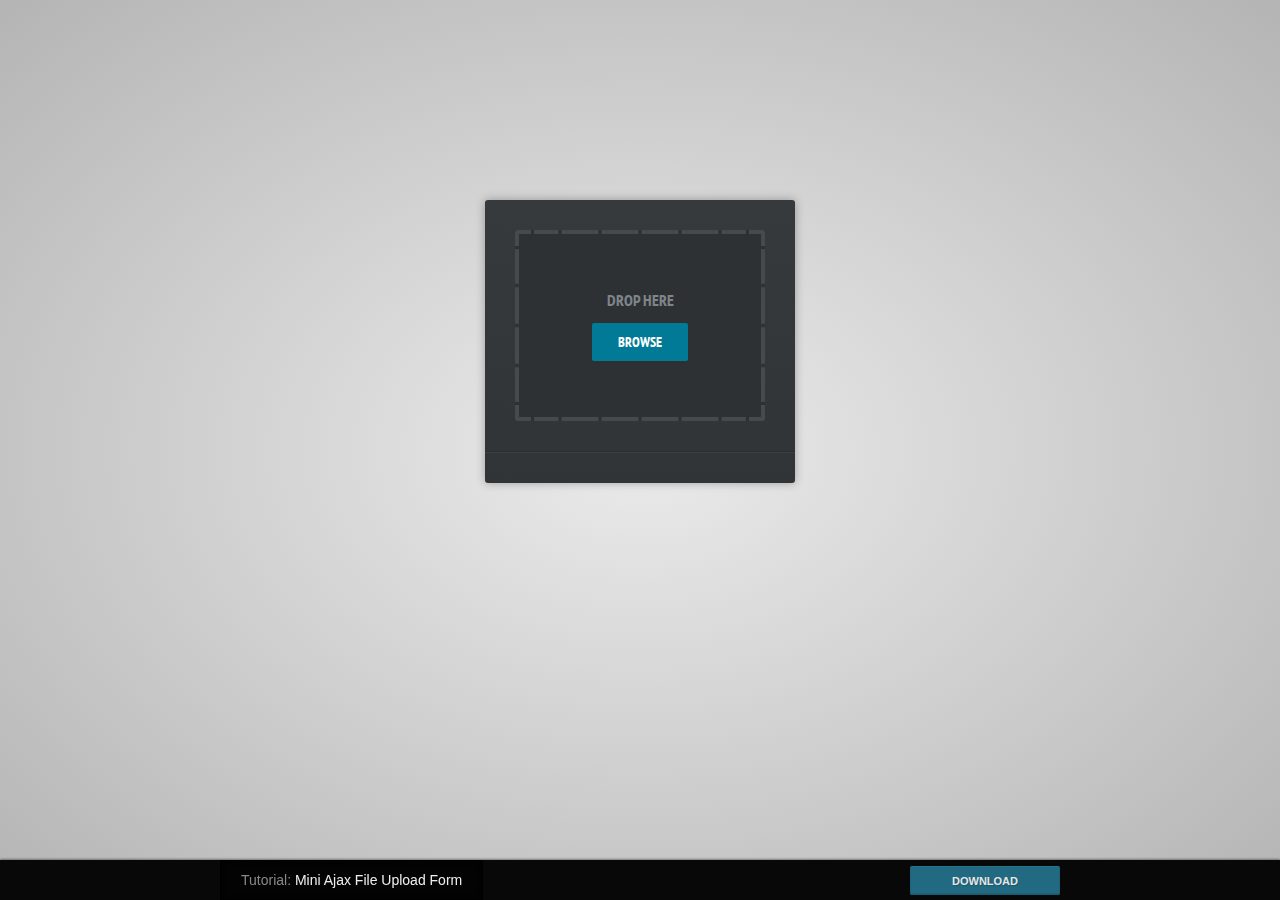
<file: js/mini-upload-form/index.html>
<!DOCTYPE html>
<html>

	<head>
		<meta charset="utf-8"/>
		<title>Mini Ajax File Upload Form</title>

		<!-- Google web fonts -->
		<link href="http://fonts.googleapis.com/css?family=PT+Sans+Narrow:400,700" rel='stylesheet' />

		<!-- The main CSS file -->
		<link href="assets/css/style.css" rel="stylesheet" />
	</head>

	<body>

		<form id="upload" method="post" action="upload.php" enctype="multipart/form-data">
			<div id="drop">
				Drop Here

				<a>Browse</a>
				<input type="file" name="upl" multiple />
			</div>

			<ul>
				<!-- The file uploads will be shown here -->
			</ul>

		</form>

		<footer>
            <h2><a href="http://tutorialzine.com/2013/05/mini-ajax-file-upload-form/"><i>Tutorial:</i> Mini Ajax File Upload Form</a></h2>
            <div id="tzine-actions">
            	
	            <a id="tzine-download" href="http://tutorialzine.com/2013/05/mini-ajax-file-upload-form/" title="Download This Example!">Download</a>
            </div>
        </footer>
        
		<!-- JavaScript Includes -->
		<script src="https://ajax.googleapis.com/ajax/libs/jquery/1.9.1/jquery.min.js"></script>
		<script src="assets/js/jquery.knob.js"></script>

		<!-- jQuery File Upload Dependencies -->
		<script src="assets/js/jquery.ui.widget.js"></script>
		<script src="assets/js/jquery.iframe-transport.js"></script>
		<script src="assets/js/jquery.fileupload.js"></script>
		
		<!-- Our main JS file -->
		<script src="assets/js/script.js"></script>


		<!-- Only used for the demos. Please ignore and remove. --> 
        <script src="http://cdn.tutorialzine.com/misc/enhance/v1.js" async></script>

	</body>
</html>
</file>
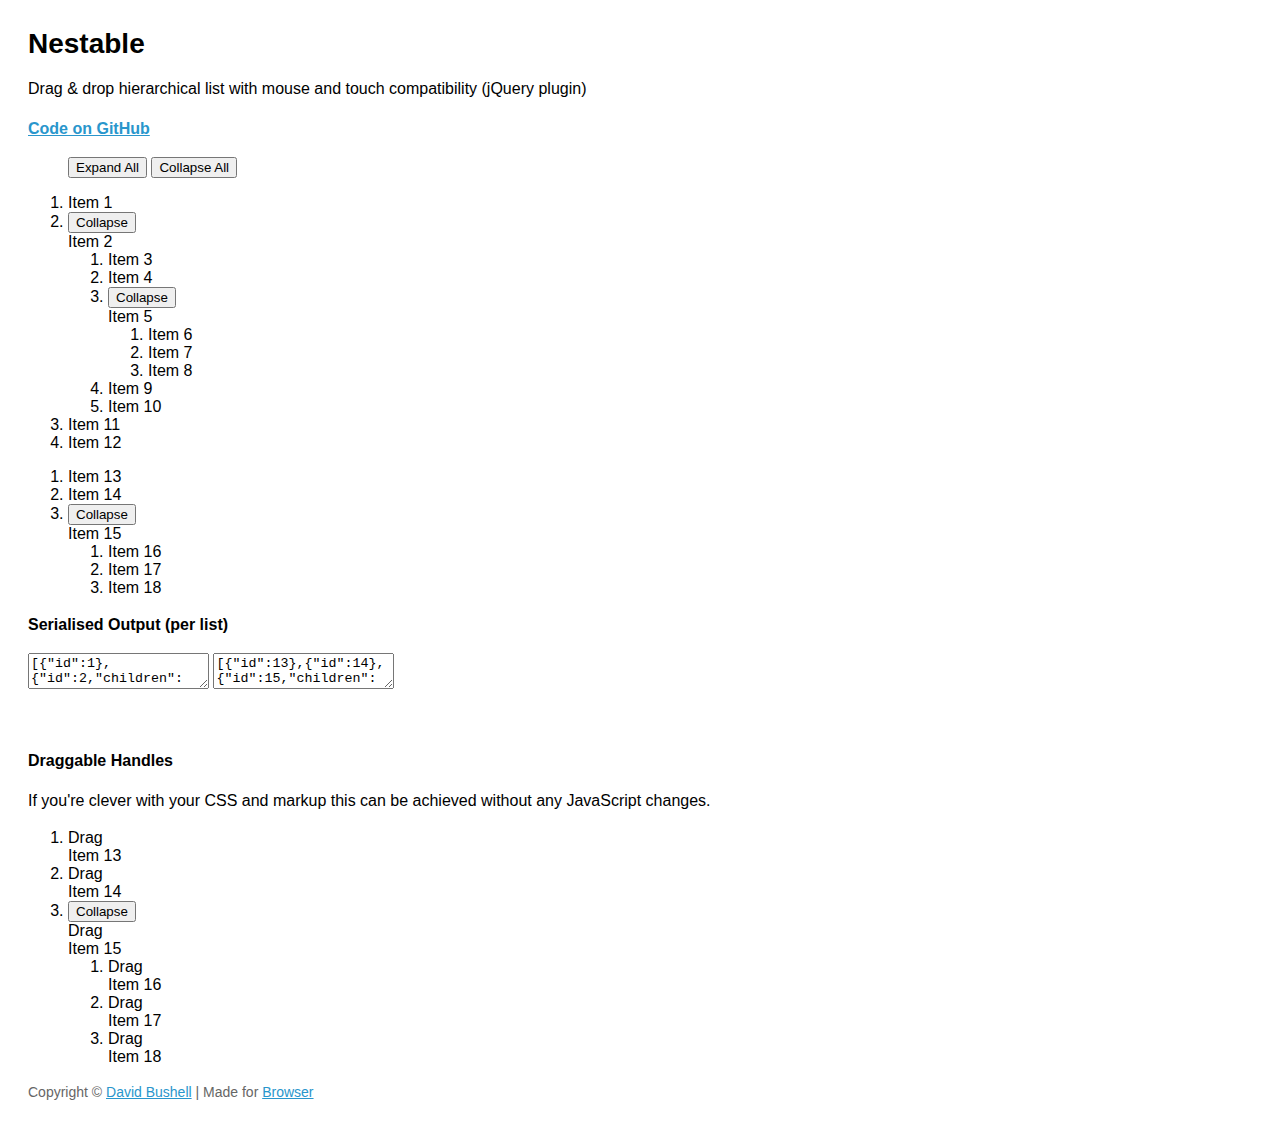
<file: js/nestable/index.html>
<!DOCTYPE html>
<!--[if lt IE 7]> <html lang="en" class="lt-ie9 lt-ie8 lt-ie7"> <![endif]-->
<!--[if IE 7]>    <html lang="en" class="lt-ie9 lt-ie8"> <![endif]-->
<!--[if IE 8]>    <html lang="en" class="lt-ie9"> <![endif]-->
<!--[if IE 9]>    <html lang="en" class="ie9"> <![endif]-->
<!--[if gt IE 9]><!--> <html lang="en"> <!--<![endif]-->
<head>
    <meta charset="utf-8">
    <meta name="viewport" content="width=device-width, initial-scale=1, minimum-scale=1">
    <title>Nestable</title>
    <style type="text/css">

.cf:after { visibility: hidden; display: block; font-size: 0; content: " "; clear: both; height: 0; }
* html .cf { zoom: 1; }
*:first-child+html .cf { zoom: 1; }

html { margin: 0; padding: 0; }
body { font-size: 100%; margin: 0; padding: 1.75em; font-family: 'Helvetica Neue', Arial, sans-serif; }

h1 { font-size: 1.75em; margin: 0 0 0.6em 0; }

a { color: #2996cc; }
a:hover { text-decoration: none; }

p { line-height: 1.5em; }
.small { color: #666; font-size: 0.875em; }
.large { font-size: 1.25em; }



    </style>
</head>
<body>

    <h1>Nestable</h1>

    <p>Drag &amp; drop hierarchical list with mouse and touch compatibility (jQuery plugin)</p>

    <p><strong><a href="https://github.com/dbushell/Nestable">Code on GitHub</a></strong></p>

    <menu id="nestable-menu">
        <button type="button" data-action="expand-all">Expand All</button>
        <button type="button" data-action="collapse-all">Collapse All</button>
    </menu>

    <div class="cf nestable-lists">

        <div class="dd" id="nestable">
            <ol class="dd-list">
                <li class="dd-item" data-id="1">
                    <div class="dd-handle">Item 1</div>
                </li>
                <li class="dd-item" data-id="2">
                    <div class="dd-handle">Item 2</div>
                    <ol class="dd-list">
                        <li class="dd-item" data-id="3"><div class="dd-handle">Item 3</div></li>
                        <li class="dd-item" data-id="4"><div class="dd-handle">Item 4</div></li>
                        <li class="dd-item" data-id="5">
                            <div class="dd-handle">Item 5</div>
                            <ol class="dd-list">
                                <li class="dd-item" data-id="6"><div class="dd-handle">Item 6</div></li>
                                <li class="dd-item" data-id="7"><div class="dd-handle">Item 7</div></li>
                                <li class="dd-item" data-id="8"><div class="dd-handle">Item 8</div></li>
                            </ol>
                        </li>
                        <li class="dd-item" data-id="9"><div class="dd-handle">Item 9</div></li>
                        <li class="dd-item" data-id="10"><div class="dd-handle">Item 10</div></li>
                    </ol>
                </li>
                <li class="dd-item" data-id="11">
                    <div class="dd-handle">Item 11</div>
                </li>
                <li class="dd-item" data-id="12">
                    <div class="dd-handle">Item 12</div>
                </li>
            </ol>
        </div>

        <div class="dd" id="nestable2">
            <ol class="dd-list">
                <li class="dd-item" data-id="13">
                    <div class="dd-handle">Item 13</div>
                </li>
                <li class="dd-item" data-id="14">
                    <div class="dd-handle">Item 14</div>
                </li>
                <li class="dd-item" data-id="15">
                    <div class="dd-handle">Item 15</div>
                    <ol class="dd-list">
                        <li class="dd-item" data-id="16"><div class="dd-handle">Item 16</div></li>
                        <li class="dd-item" data-id="17"><div class="dd-handle">Item 17</div></li>
                        <li class="dd-item" data-id="18"><div class="dd-handle">Item 18</div></li>
                    </ol>
                </li>
            </ol>
        </div>

    </div>

    <p><strong>Serialised Output (per list)</strong></p>

    <textarea id="nestable-output"></textarea>
    <textarea id="nestable2-output"></textarea>

    <p>&nbsp;</p>

    <div class="cf nestable-lists">

    <p><strong>Draggable Handles</strong></p>

    <p>If you're clever with your CSS and markup this can be achieved without any JavaScript changes.</p>

        <div class="dd" id="nestable3">
            <ol class="dd-list">
                <li class="dd-item dd3-item" data-id="13">
                    <div class="dd-handle dd3-handle">Drag</div><div class="dd3-content">Item 13</div>
                </li>
                <li class="dd-item dd3-item" data-id="14">
                    <div class="dd-handle dd3-handle">Drag</div><div class="dd3-content">Item 14</div>
                </li>
                <li class="dd-item dd3-item" data-id="15">
                    <div class="dd-handle dd3-handle">Drag</div><div class="dd3-content">Item 15</div>
                    <ol class="dd-list">
                        <li class="dd-item dd3-item" data-id="16">
                            <div class="dd-handle dd3-handle">Drag</div><div class="dd3-content">Item 16</div>
                        </li>
                        <li class="dd-item dd3-item" data-id="17">
                            <div class="dd-handle dd3-handle">Drag</div><div class="dd3-content">Item 17</div>
                        </li>
                        <li class="dd-item dd3-item" data-id="18">
                            <div class="dd-handle dd3-handle">Drag</div><div class="dd3-content">Item 18</div>
                        </li>
                    </ol>
                </li>
            </ol>
        </div>

    </div>

    <p class="small">Copyright &copy; <a href="http://dbushell.com/">David Bushell</a> | Made for <a href="http://www.browserlondon.com/">Browser</a></p>

<script src="http://ajax.googleapis.com/ajax/libs/jquery/1.7.2/jquery.min.js"></script>
<script src="jquery.nestable.js"></script>
<script>

$(document).ready(function()
{

    var updateOutput = function(e)
    {
        var list   = e.length ? e : $(e.target),
            output = list.data('output');
        if (window.JSON) {
            output.val(window.JSON.stringify(list.nestable('serialize')));//, null, 2));
        } else {
            output.val('JSON browser support required for this demo.');
        }
    };

    // activate Nestable for list 1
    $('#nestable').nestable({
        group: 1
    })
    .on('change', updateOutput);
    
    // activate Nestable for list 2
    $('#nestable2').nestable({
        group: 1
    })
    .on('change', updateOutput);

    // output initial serialised data
    updateOutput($('#nestable').data('output', $('#nestable-output')));
    updateOutput($('#nestable2').data('output', $('#nestable2-output')));

    $('#nestable-menu').on('click', function(e)
    {
        var target = $(e.target),
            action = target.data('action');
        if (action === 'expand-all') {
            $('.dd').nestable('expandAll');
        }
        if (action === 'collapse-all') {
            $('.dd').nestable('collapseAll');
        }
    });

    $('#nestable3').nestable();

});
</script>
</body>
</html>
</file>
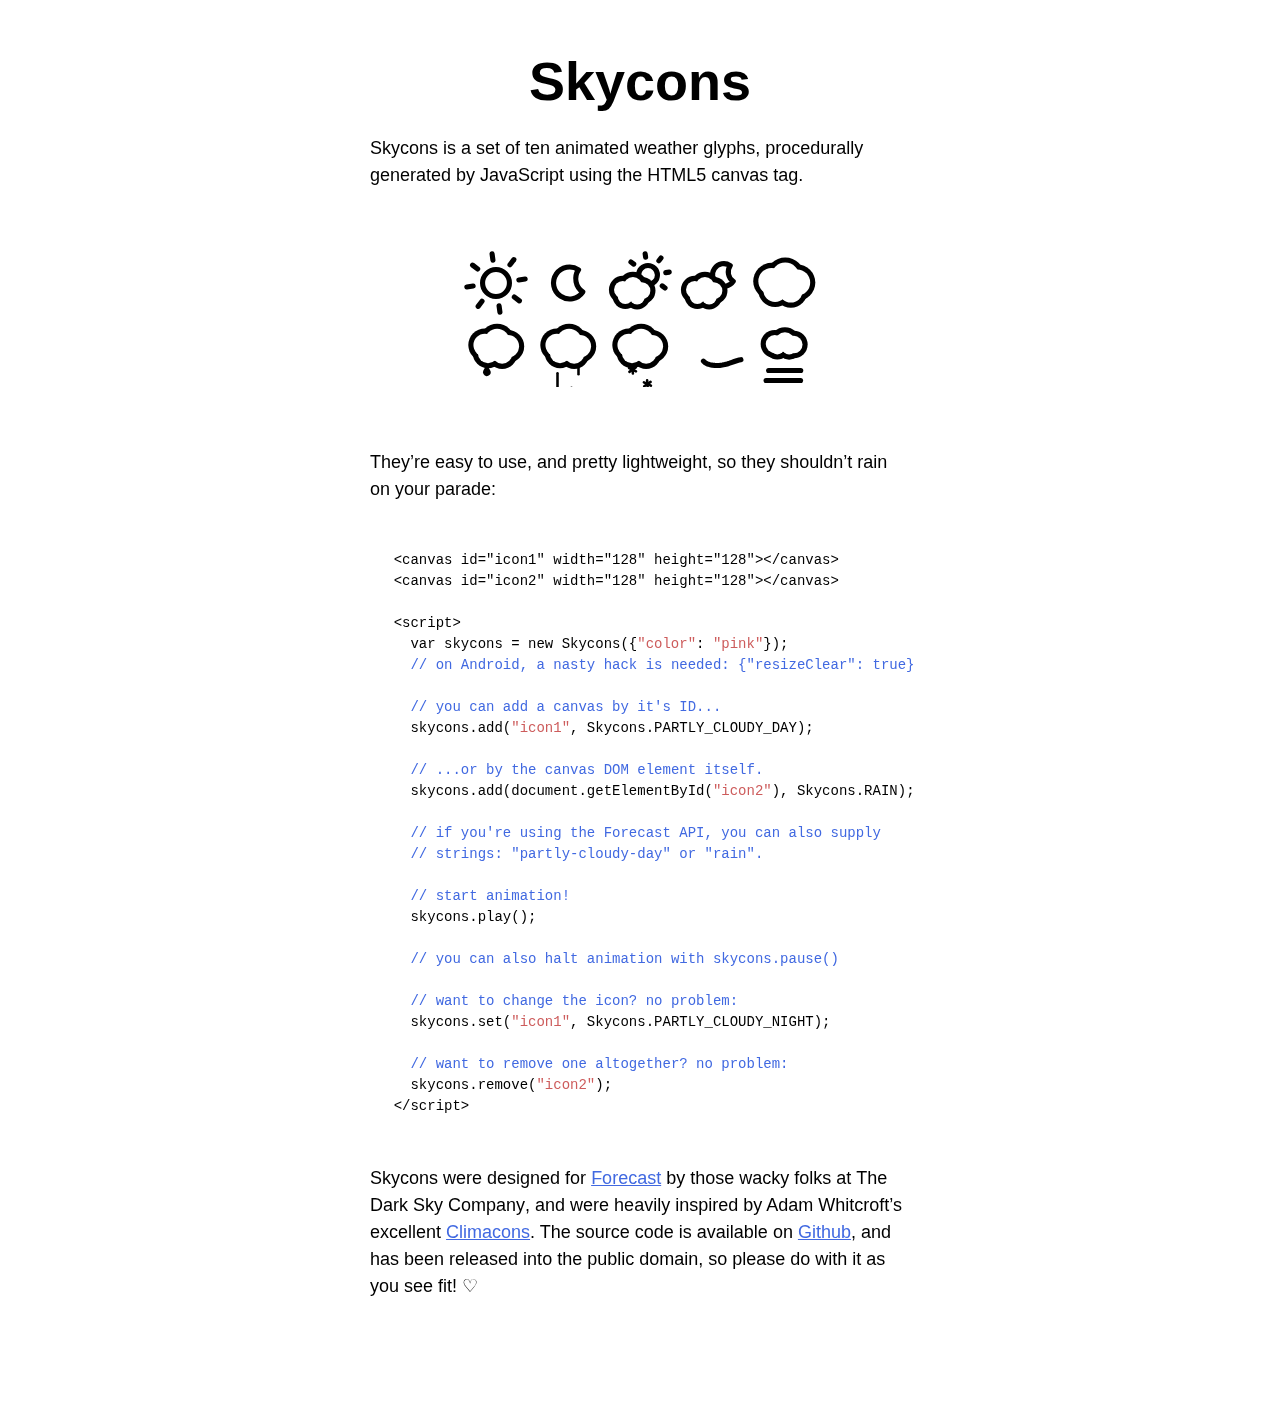
<file: js/skycons/index.html>
<!DOCTYPE html>
<html>
  <head>
    <title>Skycons</title>
    <meta charset="us-ascii">

    <style type="text/css">
      body {
        font: 300 112.5%/1.5em "Helvetica", "Arial", sans-serif;
        margin: 3em 3em 6em;
        padding: 0;
      }

      article {
        margin: auto;
        width: 30em;
      }

      h1 {
        font-size: 3em;
        line-height: 1em;
        text-align: center;
        margin: 0.5em 0;
      }

      p {
        margin: 1.5em 0;
      }

      figure {
        margin: 3em auto;
        width: 368px;
        height: 152px;
      }

      canvas {
        display: block;
        float: left;
        margin-left: 8px;
        margin-top: 8px;
      }

      pre {
        font: 77.8%/1.5em "Lucida Sans Typewriter", "Lucida Console", "Monaco", "Bitstream Vera Sans Mono", monospace;
        margin: 3.375em 1.6875em;
      }

      a, pre span.comment {
        color: royalblue;
      }

      a:visited, pre span.constant {
        color: indianred;
      }
    </style>
  </head>

  <body>
    <article>
      <h1>Skycons</h1>

      <p><strong>Skycons</strong> is a set of ten animated weather glyphs,
      procedurally generated by JavaScript using the HTML5 canvas tag.</p>

      <figure class="icons">
        <canvas id="clear-day" width="64" height="64">
        </canvas>

        <canvas id="clear-night" width="64" height="64">
        </canvas>

        <canvas id="partly-cloudy-day" width="64" height="64">
        </canvas>

        <canvas id="partly-cloudy-night" width="64" height="64">
        </canvas>

        <canvas id="cloudy" width="64" height="64">
        </canvas>

        <canvas id="rain" width="64" height="64">
        </canvas>

        <canvas id="sleet" width="64" height="64">
        </canvas>

        <canvas id="snow" width="64" height="64">
        </canvas>

        <canvas id="wind" width="64" height="64">
        </canvas>

        <canvas id="fog" width="64" height="64">
        </canvas>
      </figure>

      <p>They&rsquo;re easy to use, and pretty lightweight, so they
      shouldn&rsquo;t rain on your parade:</p>

      <pre>&lt;canvas id="icon1" width="128" height="128"&gt;&lt;/canvas&gt;
&lt;canvas id="icon2" width="128" height="128"&gt;&lt;/canvas&gt;

&lt;script&gt;
  var skycons = new Skycons({<span class="constant">"color"</span>: <span class="constant">"pink"</span>});
  <span class="comment">// on Android, a nasty hack is needed: {"resizeClear": true}</span>

  <span class="comment">// you can add a canvas by it's ID...</span>
  skycons.add(<span class="constant">"icon1"</span>, Skycons.PARTLY_CLOUDY_DAY);

  <span class="comment">// ...or by the canvas DOM element itself.</span>
  skycons.add(document.getElementById(<span class="constant">"icon2"</span>), Skycons.RAIN);

  <span class="comment">// if you're using the Forecast API, you can also supply
  // strings: "partly-cloudy-day" or "rain".</span>

  <span class="comment">// start animation!</span>
  skycons.play();

  <span class="comment">// you can also halt animation with skycons.pause()</span>

  <span class="comment">// want to change the icon? no problem:</span>
  skycons.set(<span class="constant">"icon1"</span>, Skycons.PARTLY_CLOUDY_NIGHT);

  <span class="comment">// want to remove one altogether? no problem:</span>
  skycons.remove(<span class="constant">"icon2"</span>);
&lt;/script&gt;</pre>

      <p>Skycons were designed for <a href="http://forecast.io/">Forecast</a>
      by those wacky folks at <strong>The Dark Sky Company</strong>, and were
      heavily inspired by Adam Whitcroft&rsquo;s excellent
      <a href="http://adamwhitcroft.com/climacons/">Climacons</a>. The source
      code is available on
      <a href="http://github.com/darkskyapp/skycons">Github</a>, and has been
      released into the public domain, so please do with it as you see fit!
      &#9825;</p>
    </article>

    <script src="skycons.js"></script>

    <script>
      var icons = new Skycons(),
          list  = [
            "clear-day", "clear-night", "partly-cloudy-day",
            "partly-cloudy-night", "cloudy", "rain", "sleet", "snow", "wind",
            "fog"
          ],
          i;

      for(i = list.length; i--; )
        icons.set(list[i], list[i]);

      icons.play();
    </script>
  </body>
</html>
</file>
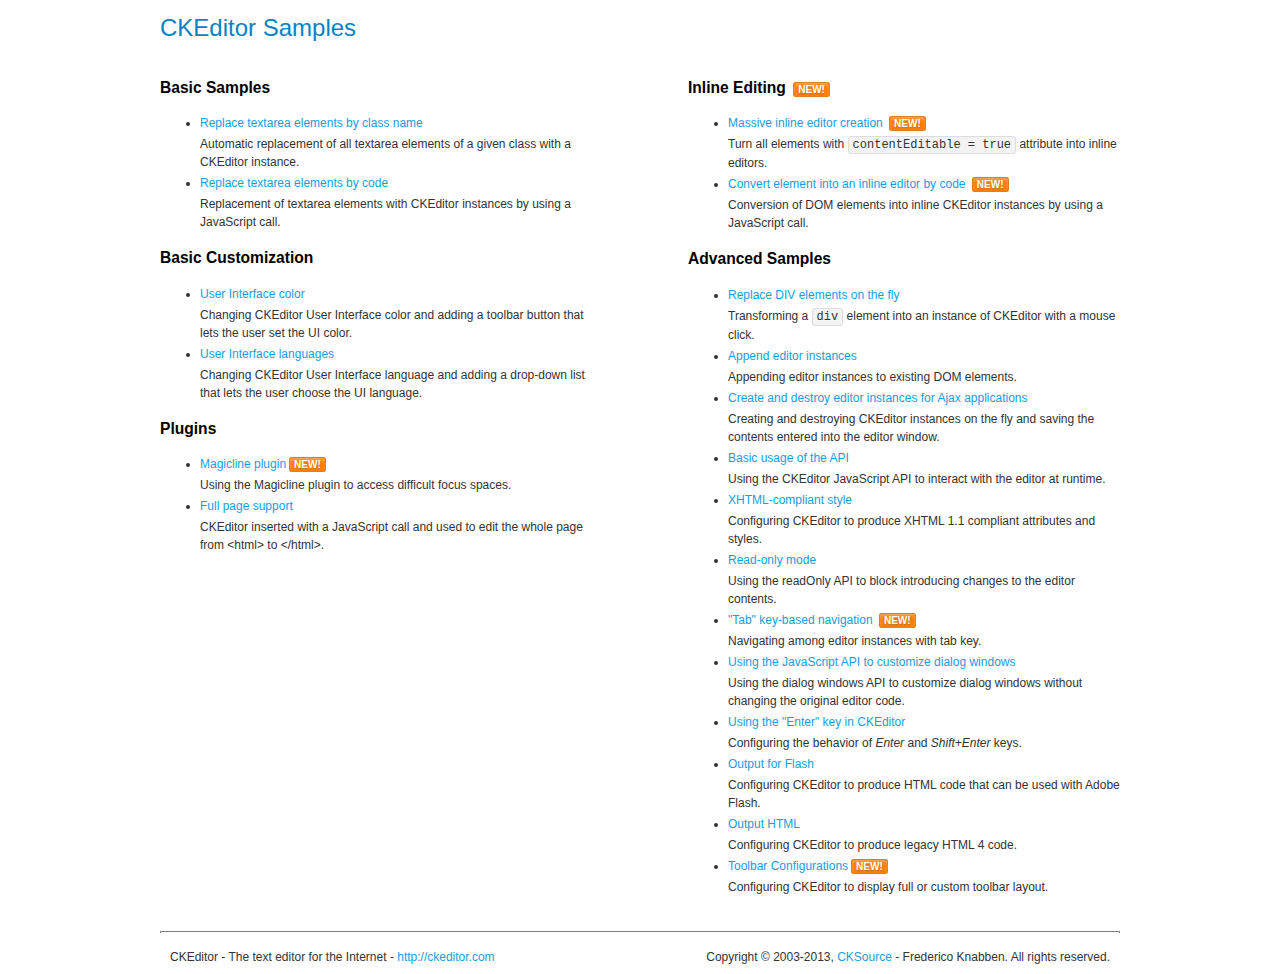
<file: js/ckeditor/samples/index.html>
<!DOCTYPE html>
<!--
Copyright (c) 2003-2013, CKSource - Frederico Knabben. All rights reserved.
For licensing, see LICENSE.html or http://ckeditor.com/license
-->
<html>
<head>
	<title>CKEditor Samples</title>
	<meta charset="utf-8">
	<link rel="stylesheet" href="sample.css">
</head>
<body>
	<h1 class="samples">
		CKEditor Samples
	</h1>
	<div class="twoColumns">
		<div class="twoColumnsLeft">
			<h2 class="samples">
				Basic Samples
			</h2>
			<dl class="samples">
				<dt><a class="samples" href="replacebyclass.html">Replace textarea elements by class name</a></dt>
				<dd>Automatic replacement of all textarea elements of a given class with a CKEditor instance.</dd>

				<dt><a class="samples" href="replacebycode.html">Replace textarea elements by code</a></dt>
				<dd>Replacement of textarea elements with CKEditor instances by using a JavaScript call.</dd>
			</dl>

			<h2 class="samples">
				Basic Customization
			</h2>
			<dl class="samples">
				<dt><a class="samples" href="uicolor.html">User Interface color</a></dt>
				<dd>Changing CKEditor User Interface color and adding a toolbar button that lets the user set the UI color.</dd>

				<dt><a class="samples" href="uilanguages.html">User Interface languages</a></dt>
				<dd>Changing CKEditor User Interface language and adding a drop-down list that lets the user choose the UI language.</dd>
			</dl>


			<h2 class="samples">Plugins</h2>
<dl class="samples">
<dt><a class="samples" href="plugins/magicline/magicline.html">Magicline plugin</a><span class="new">New!</span></dt>
<dd>Using the Magicline plugin to access difficult focus spaces.</dd>

<dt><a class="samples" href="plugins/wysiwygarea/fullpage.html">Full page support</a></dt>
<dd>CKEditor inserted with a JavaScript call and used to edit the whole page from &lt;html&gt; to &lt;/html&gt;.</dd>
</dl>
		</div>
		<div class="twoColumnsRight">
			<h2 class="samples">
				Inline Editing <span class="new">New!</span>
			</h2>
			<dl class="samples">
				<dt><a class="samples" href="inlineall.html">Massive inline editor creation</a> <span class="new">New!</span></dt>
				<dd>Turn all elements with <code>contentEditable = true</code> attribute into inline editors.</dd>

				<dt><a class="samples" href="inlinebycode.html">Convert element into an inline editor by code</a> <span class="new">New!</span></dt>
				<dd>Conversion of DOM elements into inline CKEditor instances by using a JavaScript call.</dd>

				
			</dl>

			<h2 class="samples">
				Advanced Samples
			</h2>
			<dl class="samples">
				<dt><a class="samples" href="divreplace.html">Replace DIV elements on the fly</a></dt>
				<dd>Transforming a <code>div</code> element into an instance of CKEditor with a mouse click.</dd>

				<dt><a class="samples" href="appendto.html">Append editor instances</a></dt>
				<dd>Appending editor instances to existing DOM elements.</dd>

				<dt><a class="samples" href="ajax.html">Create and destroy editor instances for Ajax applications</a></dt>
				<dd>Creating and destroying CKEditor instances on the fly and saving the contents entered into the editor window.</dd>

				<dt><a class="samples" href="api.html">Basic usage of the API</a></dt>
				<dd>Using the CKEditor JavaScript API to interact with the editor at runtime.</dd>

				<dt><a class="samples" href="xhtmlstyle.html">XHTML-compliant style</a></dt>
				<dd>Configuring CKEditor to produce XHTML 1.1 compliant attributes and styles.</dd>

				<dt><a class="samples" href="readonly.html">Read-only mode</a></dt>
				<dd>Using the readOnly API to block introducing changes to the editor contents.</dd>

				<dt><a class="samples" href="tabindex.html">"Tab" key-based navigation</a> <span class="new">New!</span></dt>
				<dd>Navigating among editor instances with tab key.</dd>


				
<dt><a class="samples" href="plugins/dialog/dialog.html">Using the JavaScript API to customize dialog windows</a></dt>
<dd>Using the dialog windows API to customize dialog windows without changing the original editor code.</dd>

<dt><a class="samples" href="plugins/enterkey/enterkey.html">Using the &quot;Enter&quot; key in CKEditor</a></dt>
<dd>Configuring the behavior of <em>Enter</em> and <em>Shift+Enter</em> keys.</dd>

<dt><a class="samples" href="plugins/htmlwriter/outputforflash.html">Output for Flash</a></dt>
<dd>Configuring CKEditor to produce HTML code that can be used with Adobe Flash.</dd>

<dt><a class="samples" href="plugins/htmlwriter/outputhtml.html">Output HTML</a></dt>
<dd>Configuring CKEditor to produce legacy HTML 4 code.</dd>

<dt><a class="samples" href="plugins/toolbar/toolbar.html">Toolbar Configurations</a><span class="new">New!</span></dt>
<dd>Configuring CKEditor to display full or custom toolbar layout.</dd>

			</dl>
		</div>
	</div>
	<div id="footer">
		<hr>
		<p>
			CKEditor - The text editor for the Internet - <a class="samples" href="http://ckeditor.com/">http://ckeditor.com</a>
		</p>
		<p id="copy">
			Copyright &copy; 2003-2013, <a class="samples" href="http://cksource.com/">CKSource</a> - Frederico Knabben. All rights reserved.
		</p>
	</div>
</body>
</html>
</file>
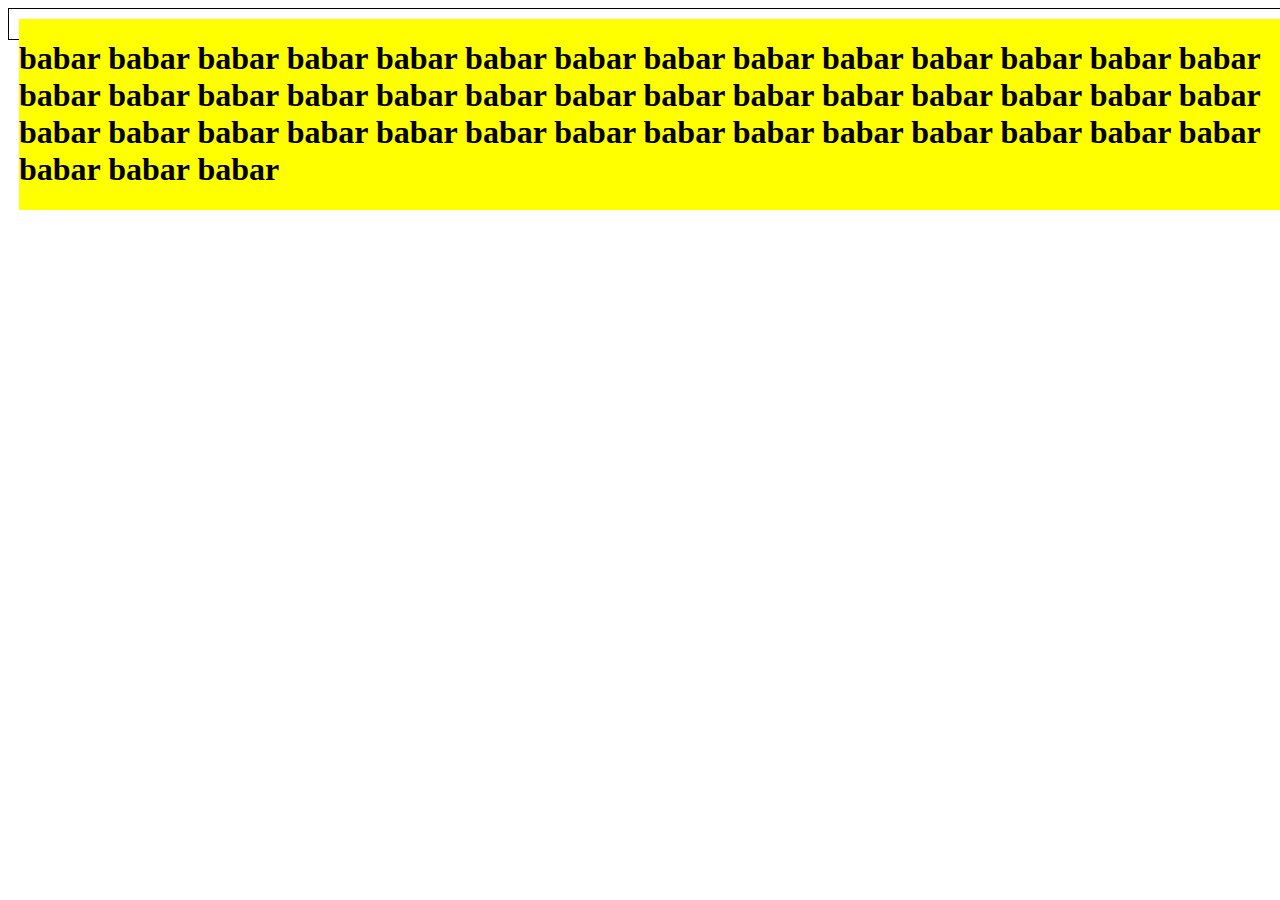
<file: website/test.html>
<html>
<head>
<style type="text/css">
.container{
	width: 100%;
	border: 1px solid black;
	min-height: 10px;
	height: auto;
	padding: 10px;
}
.absolute{
	position: absolute;
	background:yellow; 
	width: 100%;
}
.second{
	top: 200px;
}

</style>
</head>
<body>
<div class="container">
	<div style="position:relative">
	<div class="absolute">
		<h1>
			babar babar babar babar babar babar babar babar babar babar babar babar babar babar babar babar babar babar babar babar babar babar babar babar babar babar babar babar babar babar babar babar babar babar babar babar babar babar babar babar babar babar babar babar babar 
		</h1>
	</div>
	</div>
	
</div>
</body>
</html>
</file>
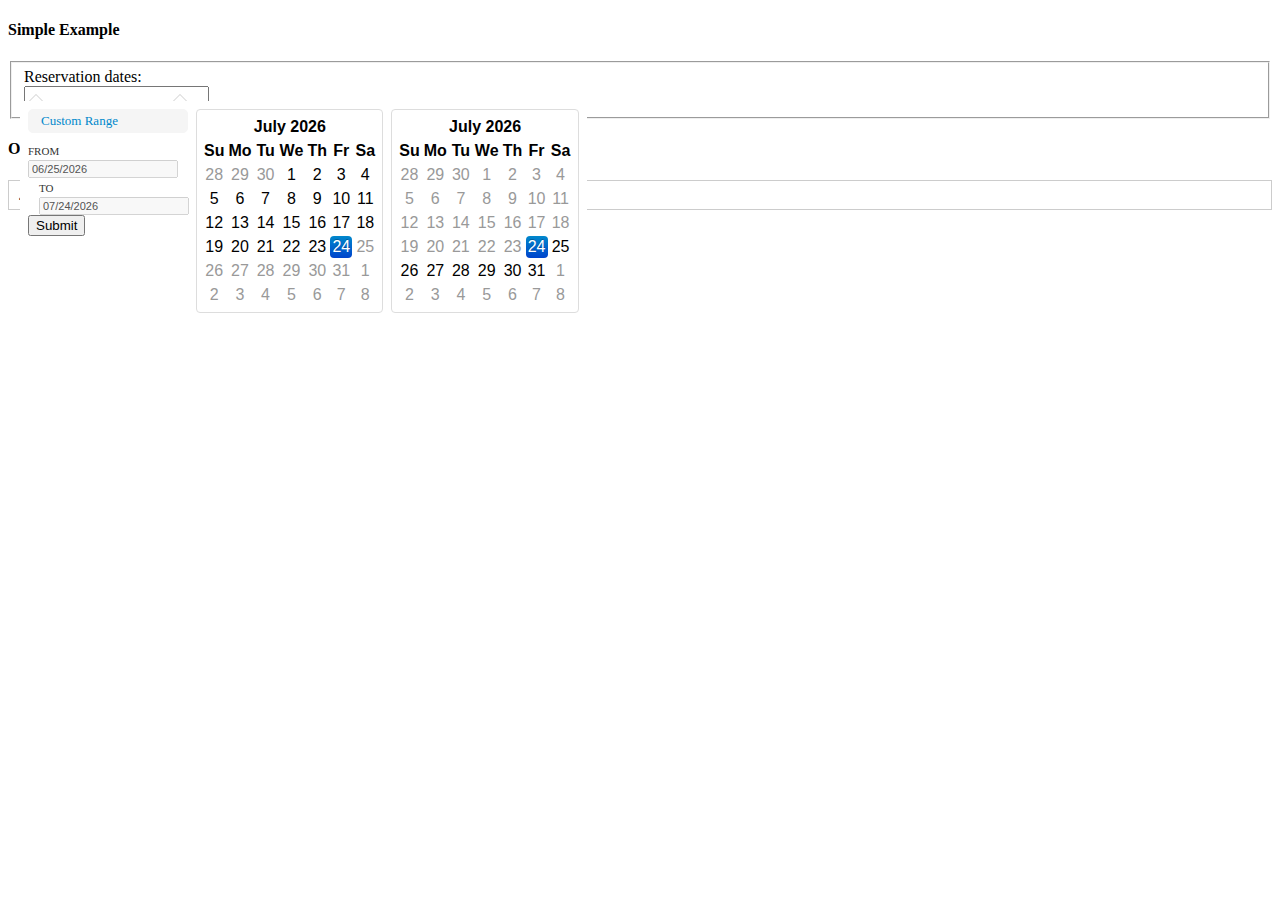
<file: js/bootstrap-daterangepicker/examples.html>
<!DOCTYPE html>
<html dir="ltr" lang="en-US">
   <head>
      <meta charset="UTF-8" />
      <title>A date range picker for Twitter Bootstrap</title>
      <link rel="stylesheet" type="text/css" media="all" href="http://twitter.github.com/bootstrap/assets/css/bootstrap.css" />
      <link rel="stylesheet" type="text/css" media="all" href="daterangepicker.css" />
      <script type="text/javascript" src="https://ajax.googleapis.com/ajax/libs/jquery/1.8.1/jquery.min.js"></script>
      <script type="text/javascript" src="date.js"></script>
      <script type="text/javascript" src="daterangepicker.js"></script>
   </head>
   <body>

      <div class="container">
         <div class="span12">

            <h4>Simple Example</h4>
            <div class="well">

               <form class="form-horizontal">
                 <fieldset>
                  <div class="control-group">
                    <label class="control-label" for="reservation">Reservation dates:</label>
                    <div class="controls">
                     <div class="input-prepend">
                       <span class="add-on"><i class="icon-calendar"></i></span><input type="text" name="reservation" id="reservation" />
                     </div>
                    </div>
                  </div>
                 </fieldset>
               </form>

               <script type="text/javascript">
               $(document).ready(function() {
                  $('#reservation').daterangepicker();
               });
               </script>

            </div>

            <h4>Options Usage Example</h4>

            <div class="well">

               <div id="reportrange" class="pull-right" style="background: #fff; cursor: pointer; padding: 5px 10px; border: 1px solid #ccc">
                  <i class="icon-calendar icon-large"></i>
                  <span></span> <b class="caret" style="margin-top: 8px"></b>
               </div>

               <script type="text/javascript">
               $(document).ready(function() {
                  $('#reportrange').daterangepicker(
                     {
                        ranges: {
                           'Today': ['today', 'today'],
                           'Yesterday': ['yesterday', 'yesterday'],
                           'Last 7 Days': [Date.today().add({ days: -6 }), 'today'],
                           'Last 30 Days': [Date.today().add({ days: -29 }), 'today'],
                           'This Month': [Date.today().moveToFirstDayOfMonth(), Date.today().moveToLastDayOfMonth()],
                           'Last Month': [Date.today().moveToFirstDayOfMonth().add({ months: -1 }), Date.today().moveToFirstDayOfMonth().add({ days: -1 })]
                        },
                        opens: 'left',
                        format: 'MM/dd/yyyy',
                        separator: ' to ',
                        startDate: Date.today().add({ days: -29 }),
                        endDate: Date.today(),
                        minDate: '01/01/2012',
                        maxDate: '12/31/2013',
                        locale: {
                            applyLabel: 'Submit',
                            fromLabel: 'From',
                            toLabel: 'To',
                            customRangeLabel: 'Custom Range',
                            daysOfWeek: ['Su', 'Mo', 'Tu', 'We', 'Th', 'Fr','Sa'],
                            monthNames: ['January', 'February', 'March', 'April', 'May', 'June', 'July', 'August', 'September', 'October', 'November', 'December'],
                            firstDay: 1
                        },
                        showWeekNumbers: true,
                        buttonClasses: ['btn-danger']
                     }, 
                     function(start, end) {
                        $('#reportrange span').html(start.toString('MMMM d, yyyy') + ' - ' + end.toString('MMMM d, yyyy'));
                     }
                  );

                  //Set the initial state of the picker label
                  $('#reportrange span').html(Date.today().add({ days: -29 }).toString('MMMM d, yyyy') + ' - ' + Date.today().toString('MMMM d, yyyy'));

               });
               </script>

            </div>

         </div>
      </div>

   </body>
</html>
</file>
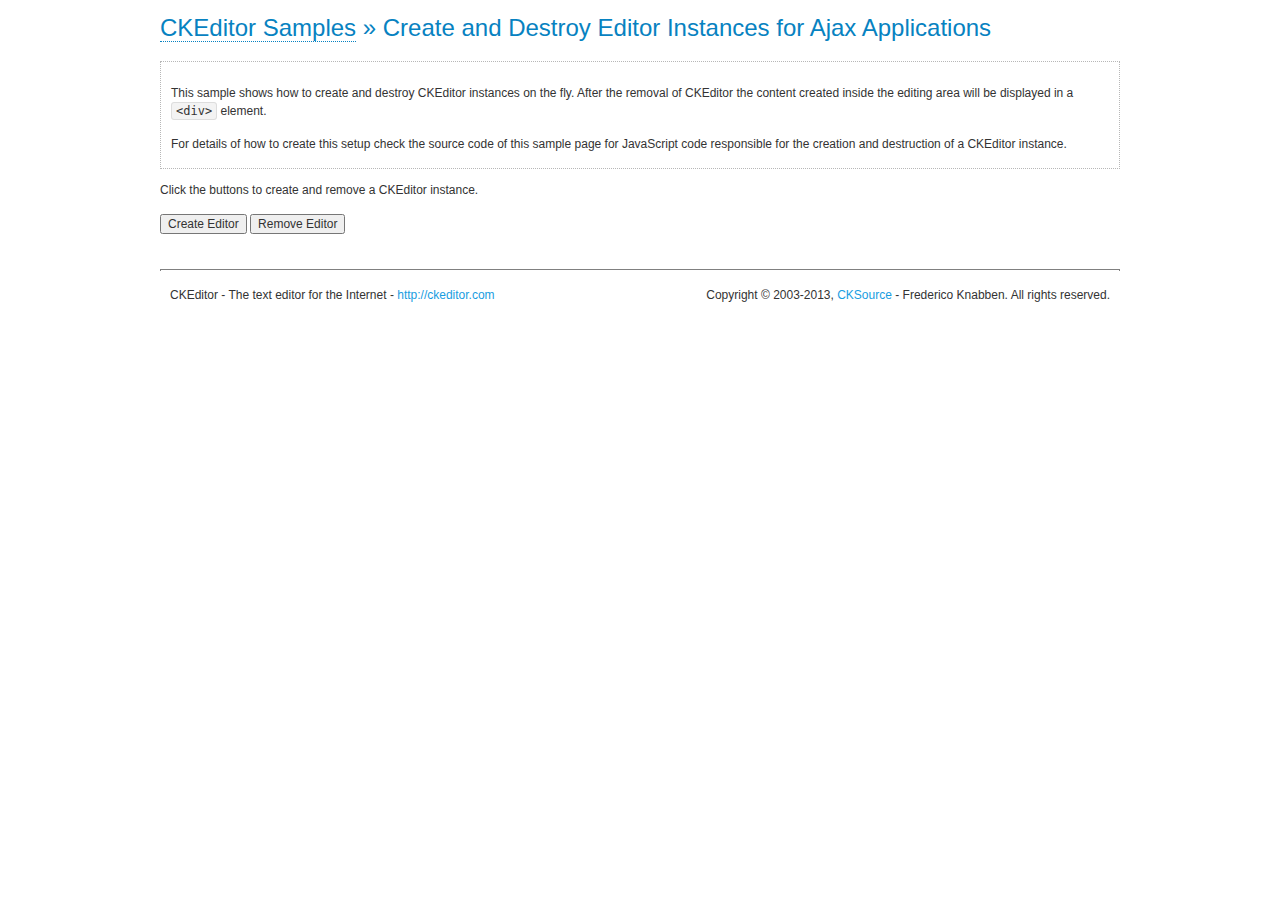
<file: js/ckeditor/samples/ajax.html>
<!DOCTYPE html>
<!--
Copyright (c) 2003-2013, CKSource - Frederico Knabben. All rights reserved.
For licensing, see LICENSE.html or http://ckeditor.com/license
-->
<html>
<head>
	<title>Ajax &mdash; CKEditor Sample</title>
	<meta charset="utf-8">
	<script src="../ckeditor.js"></script>
	<link rel="stylesheet" href="sample.css">
	<script>

		var editor, html = '';

		function createEditor() {
			if ( editor )
				return;

			// Create a new editor inside the <div id="editor">, setting its value to html
			var config = {};
			editor = CKEDITOR.appendTo( 'editor', config, html );
		}

		function removeEditor() {
			if ( !editor )
				return;

			// Retrieve the editor contents. In an Ajax application, this data would be
			// sent to the server or used in any other way.
			document.getElementById( 'editorcontents' ).innerHTML = html = editor.getData();
			document.getElementById( 'contents' ).style.display = '';

			// Destroy the editor.
			editor.destroy();
			editor = null;
		}

	</script>
</head>
<body>
	<h1 class="samples">
		<a href="index.html">CKEditor Samples</a> &raquo; Create and Destroy Editor Instances for Ajax Applications
	</h1>
	<div class="description">
		<p>
			This sample shows how to create and destroy CKEditor instances on the fly. After the removal of CKEditor the content created inside the editing
			area will be displayed in a <code>&lt;div&gt;</code> element.
		</p>
		<p>
			For details of how to create this setup check the source code of this sample page
			for JavaScript code responsible for the creation and destruction of a CKEditor instance.
		</p>
	</div>
	<p>Click the buttons to create and remove a CKEditor instance.</p>
	<p>
		<input onclick="createEditor();" type="button" value="Create Editor">
		<input onclick="removeEditor();" type="button" value="Remove Editor">
	</p>
	<!-- This div will hold the editor. -->
	<div id="editor">
	</div>
	<div id="contents" style="display: none">
		<p>
			Edited Contents:
		</p>
		<!-- This div will be used to display the editor contents. -->
		<div id="editorcontents">
		</div>
	</div>
	<div id="footer">
		<hr>
		<p>
			CKEditor - The text editor for the Internet - <a class="samples" href="http://ckeditor.com/">http://ckeditor.com</a>
		</p>
		<p id="copy">
			Copyright &copy; 2003-2013, <a class="samples" href="http://cksource.com/">CKSource</a> - Frederico
			Knabben. All rights reserved.
		</p>
	</div>
</body>
</html>
</file>
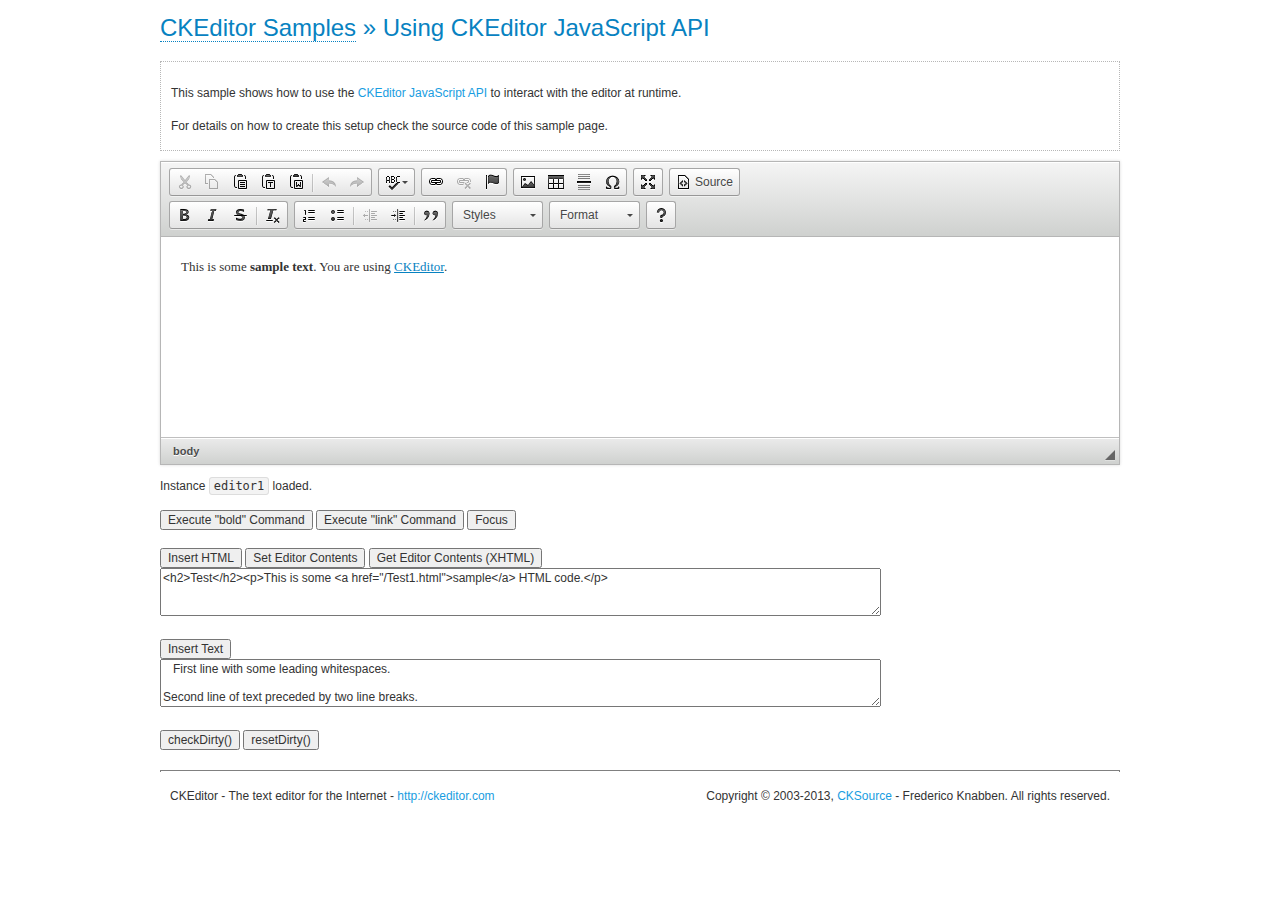
<file: js/ckeditor/samples/api.html>
<!DOCTYPE html>
<!--
Copyright (c) 2003-2013, CKSource - Frederico Knabben. All rights reserved.
For licensing, see LICENSE.html or http://ckeditor.com/license
-->
<html>
<head>
	<meta charset="utf-8">
	<title>API Usage &mdash; CKEditor Sample</title>
	<script src="../ckeditor.js"></script>
	<link href="sample.css" rel="stylesheet">
	<script>

// The instanceReady event is fired, when an instance of CKEditor has finished
// its initialization.
CKEDITOR.on( 'instanceReady', function( ev ) {
	// Show the editor name and description in the browser status bar.
	document.getElementById( 'eMessage' ).innerHTML = 'Instance <code>' + ev.editor.name + '<\/code> loaded.';

	// Show this sample buttons.
	document.getElementById( 'eButtons' ).style.display = 'block';
});

function InsertHTML() {
	// Get the editor instance that we want to interact with.
	var editor = CKEDITOR.instances.editor1;
	var value = document.getElementById( 'htmlArea' ).value;

	// Check the active editing mode.
	if ( editor.mode == 'wysiwyg' )
	{
		// Insert HTML code.
		// http://docs.ckeditor.com/#!/api/CKEDITOR.editor-method-insertHtml
		editor.insertHtml( value );
	}
	else
		alert( 'You must be in WYSIWYG mode!' );
}

function InsertText() {
	// Get the editor instance that we want to interact with.
	var editor = CKEDITOR.instances.editor1;
	var value = document.getElementById( 'txtArea' ).value;

	// Check the active editing mode.
	if ( editor.mode == 'wysiwyg' )
	{
		// Insert as plain text.
		// http://docs.ckeditor.com/#!/api/CKEDITOR.editor-method-insertText
		editor.insertText( value );
	}
	else
		alert( 'You must be in WYSIWYG mode!' );
}

function SetContents() {
	// Get the editor instance that we want to interact with.
	var editor = CKEDITOR.instances.editor1;
	var value = document.getElementById( 'htmlArea' ).value;

	// Set editor contents (replace current contents).
	// http://docs.ckeditor.com/#!/api/CKEDITOR.editor-method-setData
	editor.setData( value );
}

function GetContents() {
	// Get the editor instance that you want to interact with.
	var editor = CKEDITOR.instances.editor1;

	// Get editor contents
	// http://docs.ckeditor.com/#!/api/CKEDITOR.editor-method-getData
	alert( editor.getData() );
}

function ExecuteCommand( commandName ) {
	// Get the editor instance that we want to interact with.
	var editor = CKEDITOR.instances.editor1;

	// Check the active editing mode.
	if ( editor.mode == 'wysiwyg' )
	{
		// Execute the command.
		// http://docs.ckeditor.com/#!/api/CKEDITOR.editor-method-execCommand
		editor.execCommand( commandName );
	}
	else
		alert( 'You must be in WYSIWYG mode!' );
}

function CheckDirty() {
	// Get the editor instance that we want to interact with.
	var editor = CKEDITOR.instances.editor1;
	// Checks whether the current editor contents present changes when compared
	// to the contents loaded into the editor at startup
	// http://docs.ckeditor.com/#!/api/CKEDITOR.editor-method-checkDirty
	alert( editor.checkDirty() );
}

function ResetDirty() {
	// Get the editor instance that we want to interact with.
	var editor = CKEDITOR.instances.editor1;
	// Resets the "dirty state" of the editor (see CheckDirty())
	// http://docs.ckeditor.com/#!/api/CKEDITOR.editor-method-resetDirty
	editor.resetDirty();
	alert( 'The "IsDirty" status has been reset' );
}

function Focus() {
	CKEDITOR.instances.editor1.focus();
}

function onFocus() {
	document.getElementById( 'eMessage' ).innerHTML = '<b>' + this.name + ' is focused </b>';
}

function onBlur() {
	document.getElementById( 'eMessage' ).innerHTML = this.name + ' lost focus';
}

	</script>

</head>
<body>
	<h1 class="samples">
		<a href="index.html">CKEditor Samples</a> &raquo; Using CKEditor JavaScript API
	</h1>
	<div class="description">
	<p>
		This sample shows how to use the
		<a class="samples" href="http://docs.ckeditor.com/#!/api/CKEDITOR.editor">CKEditor JavaScript API</a>
		to interact with the editor at runtime.
	</p>
	<p>
		For details on how to create this setup check the source code of this sample page.
	</p>
	</div>

	<!-- This <div> holds alert messages to be display in the sample page. -->
	<div id="alerts">
		<noscript>
			<p>
				<strong>CKEditor requires JavaScript to run</strong>. In a browser with no JavaScript
				support, like yours, you should still see the contents (HTML data) and you should
				be able to edit it normally, without a rich editor interface.
			</p>
		</noscript>
	</div>
	<form action="../../../samples/sample_posteddata.php" method="post">
		<textarea cols="100" id="editor1" name="editor1" rows="10">&lt;p&gt;This is some &lt;strong&gt;sample text&lt;/strong&gt;. You are using &lt;a href="http://ckeditor.com/"&gt;CKEditor&lt;/a&gt;.&lt;/p&gt;</textarea>

		<script>
			// Replace the <textarea id="editor1"> with an CKEditor instance.
			CKEDITOR.replace( 'editor1', {
				on: {
					focus: onFocus,
					blur: onBlur,

					// Check for availability of corresponding plugins.
					pluginsLoaded: function( evt ) {
						var doc = CKEDITOR.document, ed = evt.editor;
						if ( !ed.getCommand( 'bold' ) )
							doc.getById( 'exec-bold' ).hide();
						if ( !ed.getCommand( 'link' ) )
							doc.getById( 'exec-link' ).hide();
					}
				}
			});
		</script>

		<p id="eMessage">
		</p>

		<div id="eButtons" style="display: none">
			<input id="exec-bold" onclick="ExecuteCommand('bold');" type="button" value="Execute &quot;bold&quot; Command">
			<input id="exec-link" onclick="ExecuteCommand('link');" type="button" value="Execute &quot;link&quot; Command">
			<input onclick="Focus();" type="button" value="Focus">
			<br><br>
			<input onclick="InsertHTML();" type="button" value="Insert HTML">
			<input onclick="SetContents();" type="button" value="Set Editor Contents">
			<input onclick="GetContents();" type="button" value="Get Editor Contents (XHTML)">
			<br>
			<textarea cols="100" id="htmlArea" rows="3">&lt;h2&gt;Test&lt;/h2&gt;&lt;p&gt;This is some &lt;a href="/Test1.html"&gt;sample&lt;/a&gt; HTML code.&lt;/p&gt;</textarea>
			<br>
			<br>
			<input onclick="InsertText();" type="button" value="Insert Text">
			<br>
			<textarea cols="100" id="txtArea" rows="3">   First line with some leading whitespaces.

Second line of text preceded by two line breaks.</textarea>
			<br>
			<br>
			<input onclick="CheckDirty();" type="button" value="checkDirty()">
			<input onclick="ResetDirty();" type="button" value="resetDirty()">
		</div>
	</form>
	<div id="footer">
		<hr>
		<p>
			CKEditor - The text editor for the Internet - <a class="samples" href="http://ckeditor.com/">http://ckeditor.com</a>
		</p>
		<p id="copy">
			Copyright &copy; 2003-2013, <a class="samples" href="http://cksource.com/">CKSource</a> - Frederico
			Knabben. All rights reserved.
		</p>
	</div>
</body>
</html>
</file>
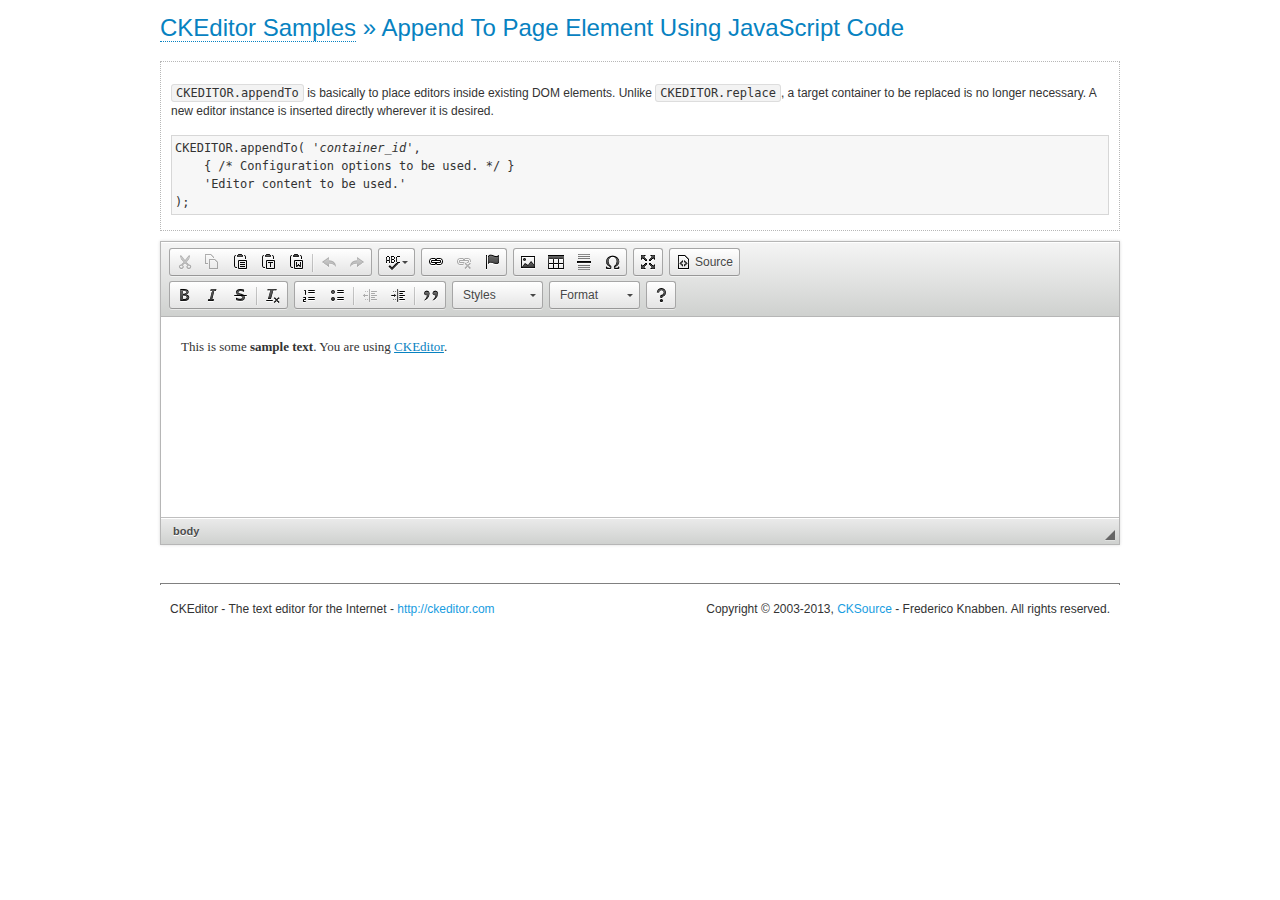
<file: js/ckeditor/samples/appendto.html>
<!DOCTYPE html>
<!--
Copyright (c) 2003-2013, CKSource - Frederico Knabben. All rights reserved.
For licensing, see LICENSE.html or http://ckeditor.com/license
-->
<html>
<head>
	<title>CKEDITOR.appendTo &mdash; CKEditor Sample</title>
	<meta charset="utf-8">
	<script src="../ckeditor.js"></script>
	<link rel="stylesheet" href="sample.css">
</head>
<body>
	<h1 class="samples">
		<a href="index.html">CKEditor Samples</a> &raquo; Append To Page Element Using JavaScript Code
	</h1>
	<div id="section1">
		<div class="description">
			<p>
				<code>CKEDITOR.appendTo</code> is basically to place editors
				inside existing DOM elements. Unlike <code>CKEDITOR.replace</code>,
				a target container to be replaced is no longer necessary. A new editor
				instance is inserted directly wherever it is desired.
			</p>
<pre class="samples">CKEDITOR.appendTo( '<em>container_id</em>',
	{ /* Configuration options to be used. */ }
	'Editor content to be used.'
);</pre>
		</div>
		<script>

			// This call can be placed at any point after the
			// <textarea>, or inside a <head><script> in a
			// window.onload event handler.

			// Replace the <textarea id="editor"> with an CKEditor
			// instance, using default configurations.
			CKEDITOR.appendTo( 'section1',
				null,
				'<p>This is some <strong>sample text</strong>. You are using <a href="http://ckeditor.com/">CKEditor</a>.</p>'
			);

		</script>
	</div>
	<br>
	<div id="footer">
		<hr>
		<p>
			CKEditor - The text editor for the Internet - <a class="samples" href="http://ckeditor.com/">http://ckeditor.com</a>
		</p>
		<p id="copy">
			Copyright &copy; 2003-2013, <a class="samples" href="http://cksource.com/">CKSource</a> - Frederico
			Knabben. All rights reserved.
		</p>
	</div>
</body>
</html>
</file>
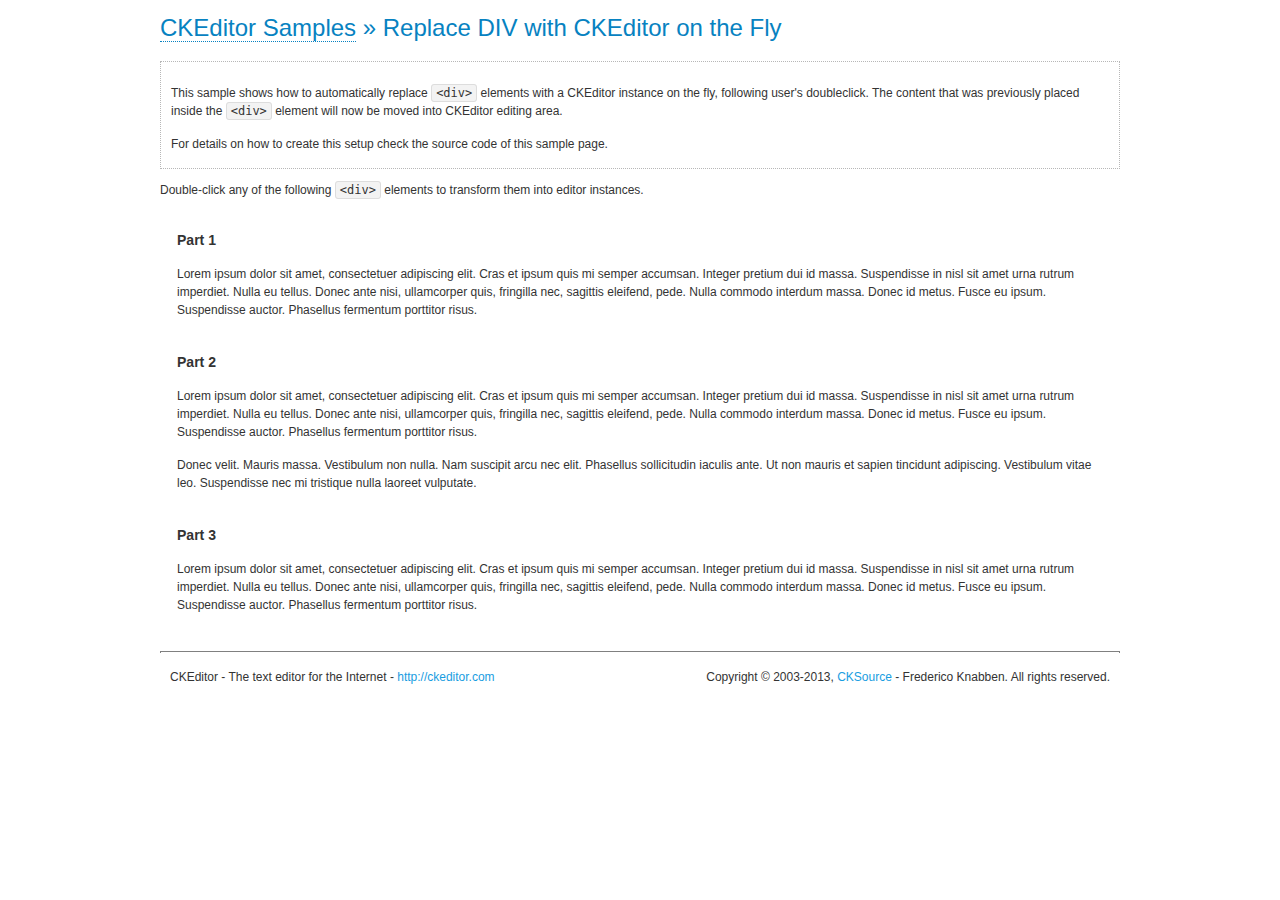
<file: js/ckeditor/samples/divreplace.html>
<!DOCTYPE html>
<!--
Copyright (c) 2003-2013, CKSource - Frederico Knabben. All rights reserved.
For licensing, see LICENSE.html or http://ckeditor.com/license
-->
<html>
<head>
	<title>Replace DIV &mdash; CKEditor Sample</title>
	<meta charset="utf-8">
	<script src="../ckeditor.js"></script>
	<link href="sample.css" rel="stylesheet">
	<style>

		div.editable
		{
			border: solid 2px Transparent;
			padding-left: 15px;
			padding-right: 15px;
		}

		div.editable:hover
		{
			border-color: black;
		}

	</style>
	<script>

		// Uncomment the following code to test the "Timeout Loading Method".
		// CKEDITOR.loadFullCoreTimeout = 5;

		window.onload = function() {
			// Listen to the double click event.
			if ( window.addEventListener )
				document.body.addEventListener( 'dblclick', onDoubleClick, false );
			else if ( window.attachEvent )
				document.body.attachEvent( 'ondblclick', onDoubleClick );

		};

		function onDoubleClick( ev ) {
			// Get the element which fired the event. This is not necessarily the
			// element to which the event has been attached.
			var element = ev.target || ev.srcElement;

			// Find out the div that holds this element.
			var name;

			do {
				element = element.parentNode;
			}
			while ( element && ( name = element.nodeName.toLowerCase() ) &&
				( name != 'div' || element.className.indexOf( 'editable' ) == -1 ) && name != 'body' );

			if ( name == 'div' && element.className.indexOf( 'editable' ) != -1 )
				replaceDiv( element );
		}

		var editor;

		function replaceDiv( div ) {
			if ( editor )
				editor.destroy();

			editor = CKEDITOR.replace( div );
		}

	</script>
</head>
<body>
	<h1 class="samples">
		<a href="index.html">CKEditor Samples</a> &raquo; Replace DIV with CKEditor on the Fly
	</h1>
	<div class="description">
		<p>
			This sample shows how to automatically replace <code>&lt;div&gt;</code> elements
			with a CKEditor instance on the fly, following user's doubleclick. The content
			that was previously placed inside the <code>&lt;div&gt;</code> element will now
			be moved into CKEditor editing area.
		</p>
		<p>
			For details on how to create this setup check the source code of this sample page.
		</p>
	</div>
	<p>
		Double-click any of the following <code>&lt;div&gt;</code> elements to transform them into
		editor instances.
	</p>
	<div class="editable">
		<h3>
			Part 1
		</h3>
		<p>
			Lorem ipsum dolor sit amet, consectetuer adipiscing elit. Cras et ipsum quis mi
			semper accumsan. Integer pretium dui id massa. Suspendisse in nisl sit amet urna
			rutrum imperdiet. Nulla eu tellus. Donec ante nisi, ullamcorper quis, fringilla
			nec, sagittis eleifend, pede. Nulla commodo interdum massa. Donec id metus. Fusce
			eu ipsum. Suspendisse auctor. Phasellus fermentum porttitor risus.
		</p>
	</div>
	<div class="editable">
		<h3>
			Part 2
		</h3>
		<p>
			Lorem ipsum dolor sit amet, consectetuer adipiscing elit. Cras et ipsum quis mi
			semper accumsan. Integer pretium dui id massa. Suspendisse in nisl sit amet urna
			rutrum imperdiet. Nulla eu tellus. Donec ante nisi, ullamcorper quis, fringilla
			nec, sagittis eleifend, pede. Nulla commodo interdum massa. Donec id metus. Fusce
			eu ipsum. Suspendisse auctor. Phasellus fermentum porttitor risus.
		</p>
		<p>
			Donec velit. Mauris massa. Vestibulum non nulla. Nam suscipit arcu nec elit. Phasellus
			sollicitudin iaculis ante. Ut non mauris et sapien tincidunt adipiscing. Vestibulum
			vitae leo. Suspendisse nec mi tristique nulla laoreet vulputate.
		</p>
	</div>
	<div class="editable">
		<h3>
			Part 3
		</h3>
		<p>
			Lorem ipsum dolor sit amet, consectetuer adipiscing elit. Cras et ipsum quis mi
			semper accumsan. Integer pretium dui id massa. Suspendisse in nisl sit amet urna
			rutrum imperdiet. Nulla eu tellus. Donec ante nisi, ullamcorper quis, fringilla
			nec, sagittis eleifend, pede. Nulla commodo interdum massa. Donec id metus. Fusce
			eu ipsum. Suspendisse auctor. Phasellus fermentum porttitor risus.
		</p>
	</div>
	<div id="footer">
		<hr>
		<p>
			CKEditor - The text editor for the Internet - <a class="samples" href="http://ckeditor.com/">http://ckeditor.com</a>
		</p>
		<p id="copy">
			Copyright &copy; 2003-2013, <a class="samples" href="http://cksource.com/">CKSource</a> - Frederico
			Knabben. All rights reserved.
		</p>
	</div>
</body>
</html>
</file>
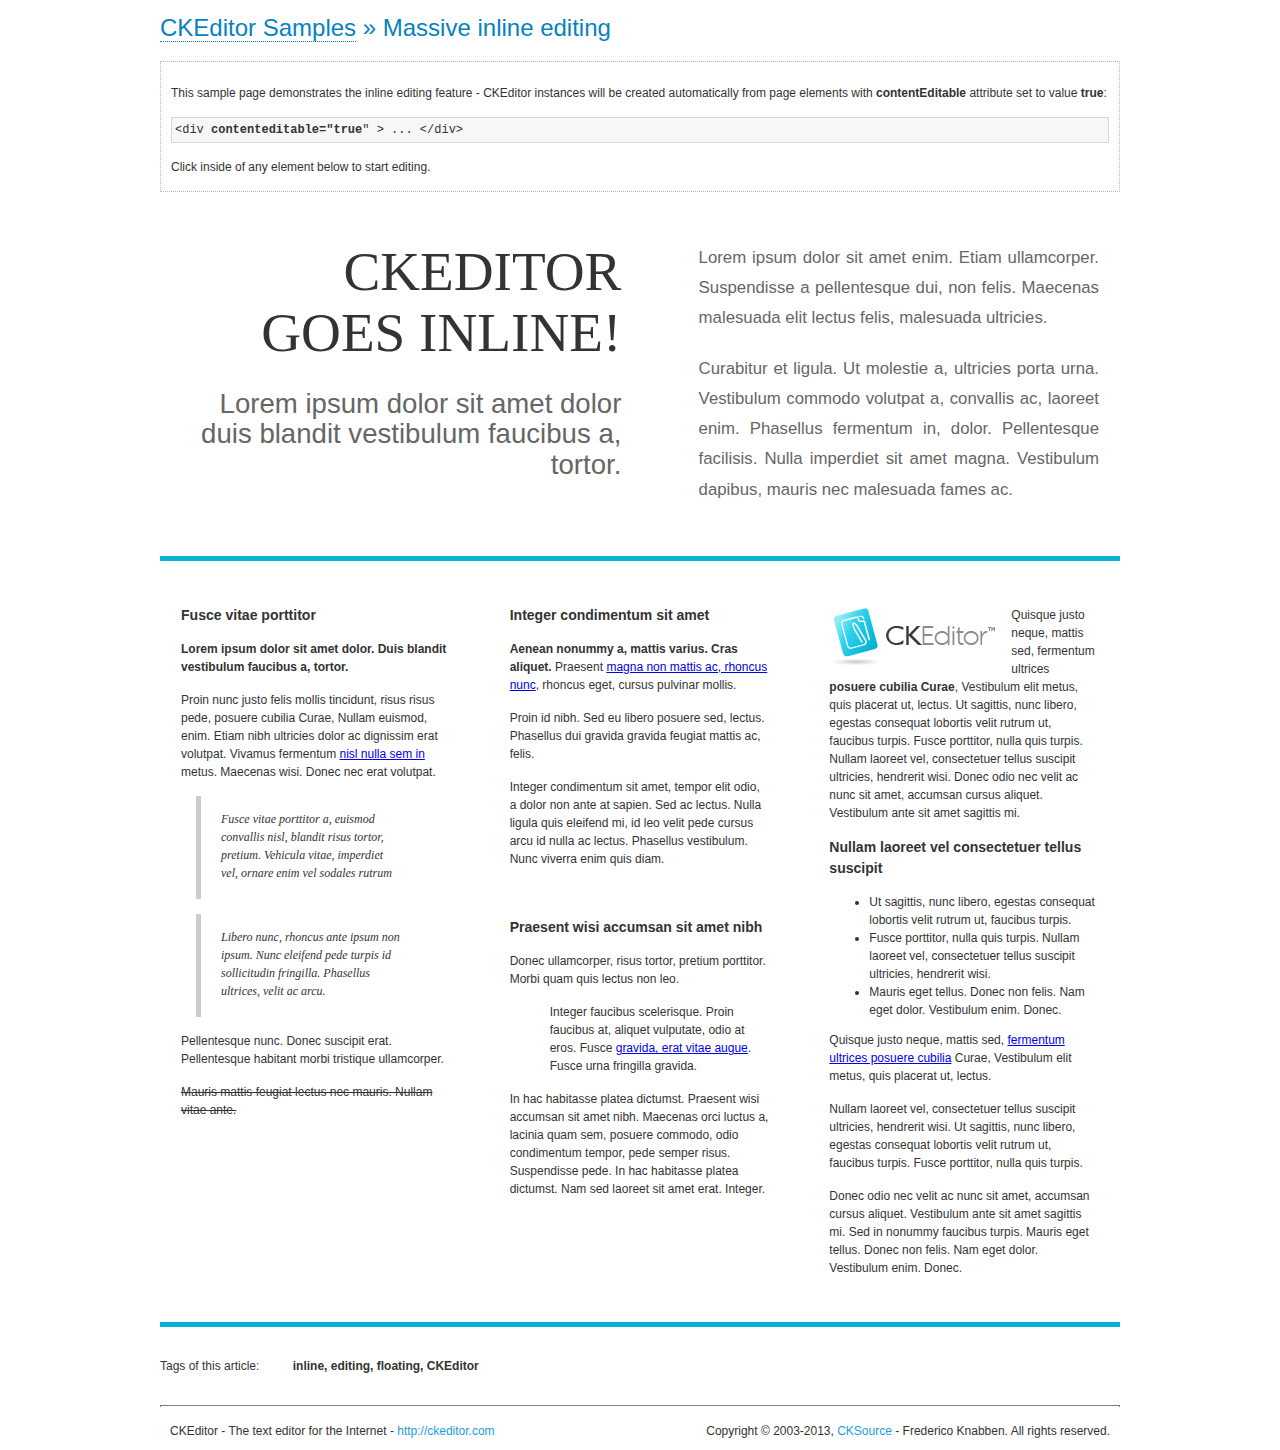
<file: js/ckeditor/samples/inlineall.html>
<!DOCTYPE html>
<!--
Copyright (c) 2003-2013, CKSource - Frederico Knabben. All rights reserved.
For licensing, see LICENSE.html or http://ckeditor.com/license
-->
<html>
<head>
	<title>Massive inline editing &mdash; CKEditor Sample</title>
	<meta charset="utf-8">
	<script src="../ckeditor.js"></script>
	<script>

		// This code is generally not necessary, but it is here to demonstrate
		// how to customize specific editor instances on the fly. This fits well
		// this demo because we have editable elements (like headers) that
		// require less features.

		// The "instanceCreated" event is fired for every editor instance created.
		CKEDITOR.on( 'instanceCreated', function( event ) {
			var editor = event.editor,
				element = editor.element;

			// Customize editors for headers and tag list.
			// These editors don't need features like smileys, templates, iframes etc.
			if ( element.is( 'h1', 'h2', 'h3' ) || element.getAttribute( 'id' ) == 'taglist' ) {
				// Customize the editor configurations on "configLoaded" event,
				// which is fired after the configuration file loading and
				// execution. This makes it possible to change the
				// configurations before the editor initialization takes place.
				editor.on( 'configLoaded', function() {

					// Remove unnecessary plugins to make the editor simpler.
					editor.config.removePlugins = 'colorbutton,find,flash,font,' +
						'forms,iframe,image,newpage,removeformat,' +
						'smiley,specialchar,stylescombo,templates';

					// Rearrange the layout of the toolbar.
					editor.config.toolbarGroups = [
						{ name: 'editing',		groups: [ 'basicstyles', 'links' ] },
						{ name: 'undo' },
						{ name: 'clipboard',	groups: [ 'selection', 'clipboard' ] },
						{ name: 'about' }
					];
				});
			}
		});

	</script>
	<link href="sample.css" rel="stylesheet">
	<style>

		/* The following styles are just to make the page look nice. */

		/* Workaround to show Arial Black in Firefox. */
		@font-face
		{
			font-family: 'arial-black';
			src: local('Arial Black');
		}

		*[contenteditable="true"]
		{
			padding: 10px;
		}

		#container
		{
			width: 960px;
			margin: 30px auto 0;
		}

		#header
		{
			overflow: hidden;
			padding: 0 0 30px;
			border-bottom: 5px solid #05B2D2;
			position: relative;
		}

		#headerLeft,
		#headerRight
		{
			width: 49%;
			overflow: hidden;
		}

		#headerLeft
		{
			float: left;
			padding: 10px 1px 1px;
		}

		#headerLeft h2,
		#headerLeft h3
		{
			text-align: right;
			margin: 0;
			overflow: hidden;
			font-weight: normal;
		}

		#headerLeft h2
		{
			font-family: "Arial Black",arial-black;
			font-size: 4.6em;
			line-height: 1.1em;
			text-transform: uppercase;
		}

		#headerLeft h3
		{
			font-size: 2.3em;
			line-height: 1.1em;
			margin: .2em 0 0;
			color: #666;
		}

		#headerRight
		{
			float: right;
			padding: 1px;
		}

		#headerRight p
		{
			line-height: 1.8em;
			text-align: justify;
			margin: 0;
		}

		#headerRight p + p
		{
			margin-top: 20px;
		}

		#headerRight > div
		{
			padding: 20px;
			margin: 0 0 0 30px;
			font-size: 1.4em;
			color: #666;
		}

		#columns
		{
			color: #333;
			overflow: hidden;
			padding: 20px 0;
		}

		#columns > div
		{
			float: left;
			width: 33.3%;
		}

		#columns #column1 > div
		{
			margin-left: 1px;
		}

		#columns #column3 > div
		{
			margin-right: 1px;
		}

		#columns > div > div
		{
			margin: 0px 10px;
			padding: 10px 20px;
		}

		#columns blockquote
		{
			margin-left: 15px;
		}

		#tagLine
		{
			border-top: 5px solid #05B2D2;
			padding-top: 20px;
		}

		#taglist {
			display: inline-block;
			margin-left: 20px;
			font-weight: bold;
			margin: 0 0 0 20px;
		}

	</style>
</head>
<body>
<div>
	<h1 class="samples"><a href="index.html">CKEditor Samples</a> &raquo; Massive inline editing</h1>
	<div class="description">
		<p>This sample page demonstrates the inline editing feature - CKEditor instances will be created automatically from page elements with <strong>contentEditable</strong> attribute set to value <strong>true</strong>:</p>
		<pre class="samples">&lt;div <strong>contenteditable="true</strong>" &gt; ... &lt;/div&gt;</pre>
		<p>Click inside of any element below to start editing.</p>
	</div>
</div>
<div id="container">
	<div id="header">
		<div id="headerLeft">
			<h2 id="sampleTitle" contenteditable="true">
				CKEditor<br> Goes Inline!
			</h2>
			<h3 contenteditable="true">
				Lorem ipsum dolor sit amet dolor duis blandit vestibulum faucibus a, tortor.
			</h3>
		</div>
		<div id="headerRight">
			<div contenteditable="true">
				<p>
					Lorem ipsum dolor sit amet enim. Etiam ullamcorper. Suspendisse a pellentesque dui, non felis. Maecenas malesuada elit lectus felis, malesuada ultricies.
				</p>
				<p>
					Curabitur et ligula. Ut molestie a, ultricies porta urna. Vestibulum commodo volutpat a, convallis ac, laoreet enim. Phasellus fermentum in, dolor. Pellentesque facilisis. Nulla imperdiet sit amet magna. Vestibulum dapibus, mauris nec malesuada fames ac.
				</p>
			</div>
		</div>
	</div>
	<div id="columns">
		<div id="column1">
			<div contenteditable="true">
				<h3>
					Fusce vitae porttitor
				</h3>
				<p>
					<strong>
						Lorem ipsum dolor sit amet dolor. Duis blandit vestibulum faucibus a, tortor.
					</strong>
				</p>
				<p>
					Proin nunc justo felis mollis tincidunt, risus risus pede, posuere cubilia Curae, Nullam euismod, enim. Etiam nibh ultricies dolor ac dignissim erat volutpat. Vivamus fermentum <a href="http://ckeditor.com/">nisl nulla sem in</a> metus. Maecenas wisi. Donec nec erat volutpat.
				</p>
				<blockquote>
					<p>
						Fusce vitae porttitor a, euismod convallis nisl, blandit risus tortor, pretium.
						Vehicula vitae, imperdiet vel, ornare enim vel sodales rutrum
					</p>
				</blockquote>
				<blockquote>
					<p>
						Libero nunc, rhoncus ante ipsum non ipsum. Nunc eleifend pede turpis id sollicitudin fringilla. Phasellus ultrices, velit ac arcu.
					</p>
				</blockquote>
				<p>Pellentesque nunc. Donec suscipit erat. Pellentesque habitant morbi tristique ullamcorper.</p>
				<p><strike>Mauris mattis feugiat lectus nec mauris. Nullam vitae ante.</strike></p>
			</div>
		</div>
		<div id="column2">
			<div contenteditable="true">
				<h3>
					Integer condimentum sit amet
				</h3>
				<p>
					<strong>Aenean nonummy a, mattis varius. Cras aliquet.</strong>
					Praesent <a href="http://ckeditor.com/">magna non mattis ac, rhoncus nunc</a>, rhoncus eget, cursus pulvinar mollis.</p>
				<p>Proin id nibh. Sed eu libero posuere sed, lectus. Phasellus dui gravida gravida feugiat mattis ac, felis.</p>
				<p>Integer condimentum sit amet, tempor elit odio, a dolor non ante at sapien. Sed ac lectus. Nulla ligula quis eleifend mi, id leo velit pede cursus arcu id nulla ac lectus. Phasellus vestibulum. Nunc viverra enim quis diam.</p>
			</div>
			<div contenteditable="true">
				<h3>
					Praesent wisi accumsan sit amet nibh
				</h3>
				<p>Donec ullamcorper, risus tortor, pretium porttitor. Morbi quam quis lectus non leo.</p>
				<p style="margin-left: 40px; ">Integer faucibus scelerisque. Proin faucibus at, aliquet vulputate, odio at eros. Fusce <a href="http://ckeditor.com/">gravida, erat vitae augue</a>. Fusce urna fringilla gravida.</p>
				<p>In hac habitasse platea dictumst. Praesent wisi accumsan sit amet nibh. Maecenas orci luctus a, lacinia quam sem, posuere commodo, odio condimentum tempor, pede semper risus. Suspendisse pede. In hac habitasse platea dictumst. Nam sed laoreet sit amet erat. Integer.</p>
			</div>
		</div>
		<div id="column3">
			<div contenteditable="true">
				<p>
					<img src="assets/inlineall/logo.png" alt="CKEditor logo" style="float:left">
				</p>
				<p>Quisque justo neque, mattis sed, fermentum ultrices <strong>posuere cubilia Curae</strong>, Vestibulum elit metus, quis placerat ut, lectus. Ut sagittis, nunc libero, egestas consequat lobortis velit rutrum ut, faucibus turpis. Fusce porttitor, nulla quis turpis. Nullam laoreet vel, consectetuer tellus suscipit ultricies, hendrerit wisi. Donec odio nec velit ac nunc sit amet, accumsan cursus aliquet. Vestibulum ante sit amet sagittis mi.</p>
				<h3>
					Nullam laoreet vel consectetuer tellus suscipit
				</h3>
				<ul>
					<li>Ut sagittis, nunc libero, egestas consequat lobortis velit rutrum ut, faucibus turpis.</li>
					<li>Fusce porttitor, nulla quis turpis. Nullam laoreet vel, consectetuer tellus suscipit ultricies, hendrerit wisi.</li>
					<li>Mauris eget tellus. Donec non felis. Nam eget dolor. Vestibulum enim. Donec.</li>
				</ul>
				<p>Quisque justo neque, mattis sed, <a href="http://ckeditor.com/">fermentum ultrices posuere cubilia</a> Curae, Vestibulum elit metus, quis placerat ut, lectus.</p>
				<p>Nullam laoreet vel, consectetuer tellus suscipit ultricies, hendrerit wisi. Ut sagittis, nunc libero, egestas consequat lobortis velit rutrum ut, faucibus turpis. Fusce porttitor, nulla quis turpis.</p>
				<p>Donec odio nec velit ac nunc sit amet, accumsan cursus aliquet. Vestibulum ante sit amet sagittis mi. Sed in nonummy faucibus turpis. Mauris eget tellus. Donec non felis. Nam eget dolor. Vestibulum enim. Donec.</p>
			</div>
		</div>
	</div>
	<div id="tagLine">
		Tags of this article:
		<p id="taglist" contenteditable="true">
			inline, editing, floating, CKEditor
		</p>
	</div>
</div>
<div id="footer">
	<hr>
	<p>
		CKEditor - The text editor for the Internet - <a class="samples" href="http://ckeditor.com/">
			http://ckeditor.com</a>
	</p>
	<p id="copy">
		Copyright &copy; 2003-2013, <a class="samples" href="http://cksource.com/">CKSource</a>
		- Frederico Knabben. All rights reserved.
	</p>
</div>
</body>
</html>
</file>
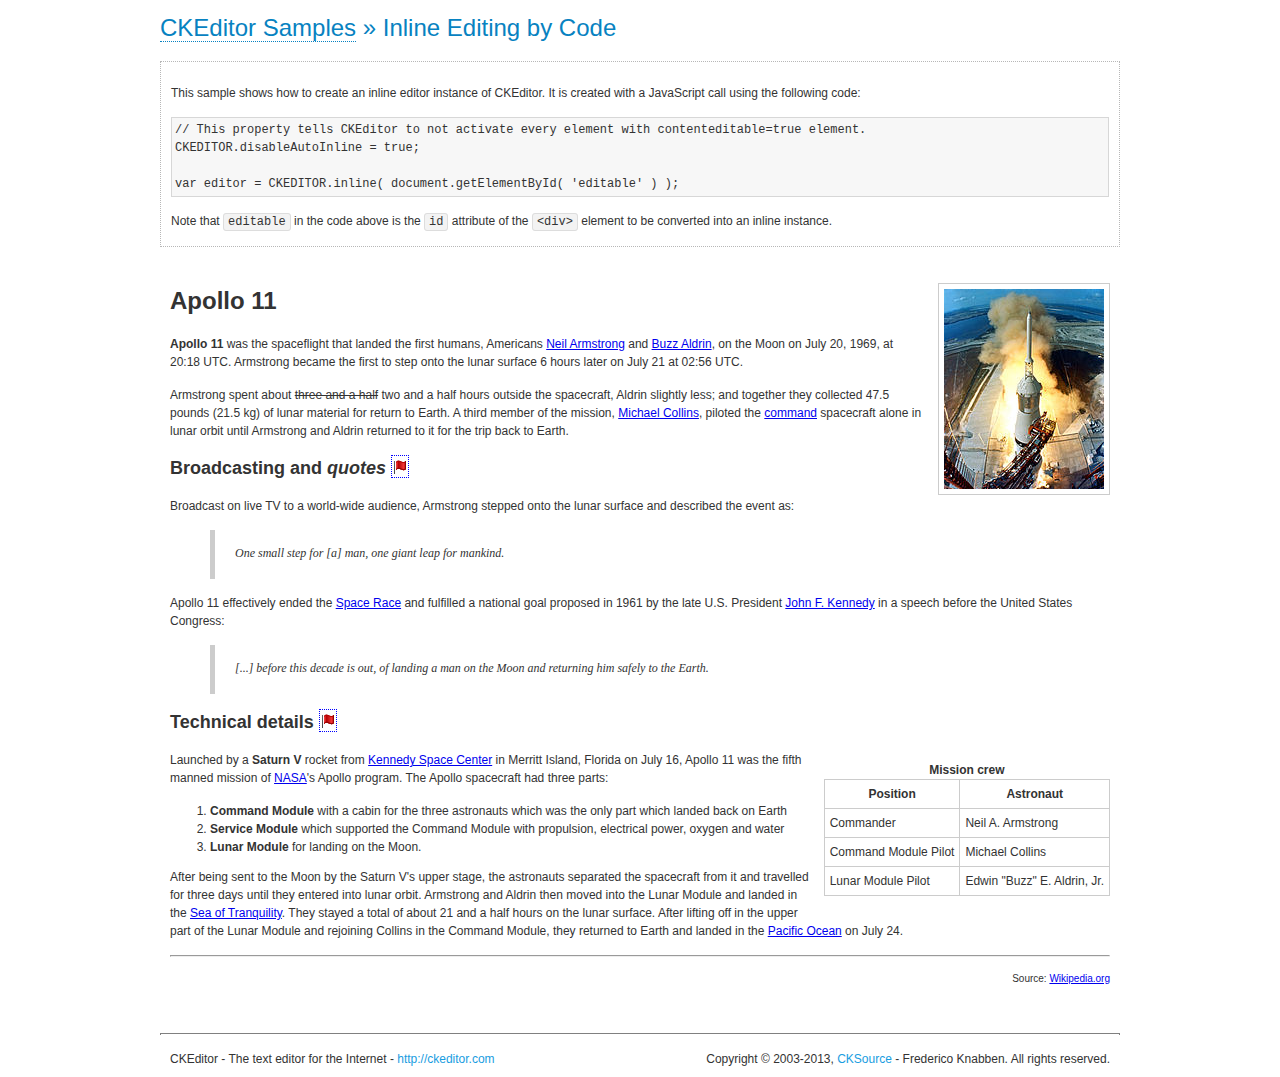
<file: js/ckeditor/samples/inlinebycode.html>
<!DOCTYPE html>
<!--
Copyright (c) 2003-2013, CKSource - Frederico Knabben. All rights reserved.
For licensing, see LICENSE.html or http://ckeditor.com/license
-->
<html>
<head>
	<title>Inline Editing by Code &mdash; CKEditor Sample</title>
	<meta charset="utf-8">
	<script src="../ckeditor.js"></script>
	<link href="sample.css" rel="stylesheet">
	<style>

		#editable
		{
			padding: 10px;
			float: left;
		}

	</style>
</head>
<body>
	<h1 class="samples">
		<a href="index.html">CKEditor Samples</a> &raquo; Inline Editing by Code
	</h1>
	<div class="description">
		<p>
			This sample shows how to create an inline editor instance of CKEditor. It is created
			with a JavaScript call using the following code:
		</p>
<pre class="samples">
// This property tells CKEditor to not activate every element with contenteditable=true element.
CKEDITOR.disableAutoInline = true;

var editor = CKEDITOR.inline( document.getElementById( 'editable' ) );
</pre>
		<p>
			Note that <code>editable</code> in the code above is the <code>id</code>
			attribute of the <code>&lt;div&gt;</code> element to be converted into an inline instance.
		</p>
	</div>
	<div id="editable" contenteditable="true">
		<h1><img alt="Saturn V carrying Apollo 11" class="right" src="assets/sample.jpg" /> Apollo 11</h1>

		<p><b>Apollo 11</b> was the spaceflight that landed the first humans, Americans <a href="http://en.wikipedia.org/wiki/Neil_Armstrong" title="Neil Armstrong">Neil Armstrong</a> and <a href="http://en.wikipedia.org/wiki/Buzz_Aldrin" title="Buzz Aldrin">Buzz Aldrin</a>, on the Moon on July 20, 1969, at 20:18 UTC. Armstrong became the first to step onto the lunar surface 6 hours later on July 21 at 02:56 UTC.</p>

		<p>Armstrong spent about <strike>three and a half</strike> two and a half hours outside the spacecraft, Aldrin slightly less; and together they collected 47.5 pounds (21.5&nbsp;kg) of lunar material for return to Earth. A third member of the mission, <a href="http://en.wikipedia.org/wiki/Michael_Collins_(astronaut)" title="Michael Collins (astronaut)">Michael Collins</a>, piloted the <a href="http://en.wikipedia.org/wiki/Apollo_Command/Service_Module" title="Apollo Command/Service Module">command</a> spacecraft alone in lunar orbit until Armstrong and Aldrin returned to it for the trip back to Earth.</p>

		<h2>Broadcasting and <em>quotes</em> <a id="quotes" name="quotes"></a></h2>

		<p>Broadcast on live TV to a world-wide audience, Armstrong stepped onto the lunar surface and described the event as:</p>

		<blockquote>
			<p>One small step for [a] man, one giant leap for mankind.</p>
		</blockquote>

		<p>Apollo 11 effectively ended the <a href="http://en.wikipedia.org/wiki/Space_Race" title="Space Race">Space Race</a> and fulfilled a national goal proposed in 1961 by the late U.S. President <a href="http://en.wikipedia.org/wiki/John_F._Kennedy" title="John F. Kennedy">John F. Kennedy</a> in a speech before the United States Congress:</p>

		<blockquote>
			<p>[...] before this decade is out, of landing a man on the Moon and returning him safely to the Earth.</p>
		</blockquote>

		<h2>Technical details <a id="tech-details" name="tech-details"></a></h2>

		<table align="right" border="1" bordercolor="#ccc" cellpadding="5" cellspacing="0" style="border-collapse:collapse;margin:10px 0 10px 15px;">
			<caption><strong>Mission crew</strong></caption>
			<thead>
			<tr>
				<th scope="col">Position</th>
				<th scope="col">Astronaut</th>
			</tr>
			</thead>
			<tbody>
			<tr>
				<td>Commander</td>
				<td>Neil A. Armstrong</td>
			</tr>
			<tr>
				<td>Command Module Pilot</td>
				<td>Michael Collins</td>
			</tr>
			<tr>
				<td>Lunar Module Pilot</td>
				<td>Edwin &quot;Buzz&quot; E. Aldrin, Jr.</td>
			</tr>
			</tbody>
		</table>

		<p>Launched by a <strong>Saturn V</strong> rocket from <a href="http://en.wikipedia.org/wiki/Kennedy_Space_Center" title="Kennedy Space Center">Kennedy Space Center</a> in Merritt Island, Florida on July 16, Apollo 11 was the fifth manned mission of <a href="http://en.wikipedia.org/wiki/NASA" title="NASA">NASA</a>&#39;s Apollo program. The Apollo spacecraft had three parts:</p>

		<ol>
			<li><strong>Command Module</strong> with a cabin for the three astronauts which was the only part which landed back on Earth</li>
			<li><strong>Service Module</strong> which supported the Command Module with propulsion, electrical power, oxygen and water</li>
			<li><strong>Lunar Module</strong> for landing on the Moon.</li>
		</ol>

		<p>After being sent to the Moon by the Saturn V&#39;s upper stage, the astronauts separated the spacecraft from it and travelled for three days until they entered into lunar orbit. Armstrong and Aldrin then moved into the Lunar Module and landed in the <a href="http://en.wikipedia.org/wiki/Mare_Tranquillitatis" title="Mare Tranquillitatis">Sea of Tranquility</a>. They stayed a total of about 21 and a half hours on the lunar surface. After lifting off in the upper part of the Lunar Module and rejoining Collins in the Command Module, they returned to Earth and landed in the <a href="http://en.wikipedia.org/wiki/Pacific_Ocean" title="Pacific Ocean">Pacific Ocean</a> on July 24.</p>

		<hr />
		<p style="text-align: right;"><small>Source: <a href="http://en.wikipedia.org/wiki/Apollo_11">Wikipedia.org</a></small></p>
	</div>
	<script>

		// We need to turn off the automatic editor creation first.
		CKEDITOR.disableAutoInline = true;

		var editor = CKEDITOR.inline( 'editable' );

	</script>
	<div id="footer">
		<hr>
		<p contenteditable="true">
			CKEditor - The text editor for the Internet - <a class="samples" href="http://ckeditor.com/">
				http://ckeditor.com</a>
		</p>
		<p id="copy">
			Copyright &copy; 2003-2013, <a class="samples" href="http://cksource.com/">CKSource</a>
			- Frederico Knabben. All rights reserved.
		</p>
	</div>
</body>
</html>
</file>
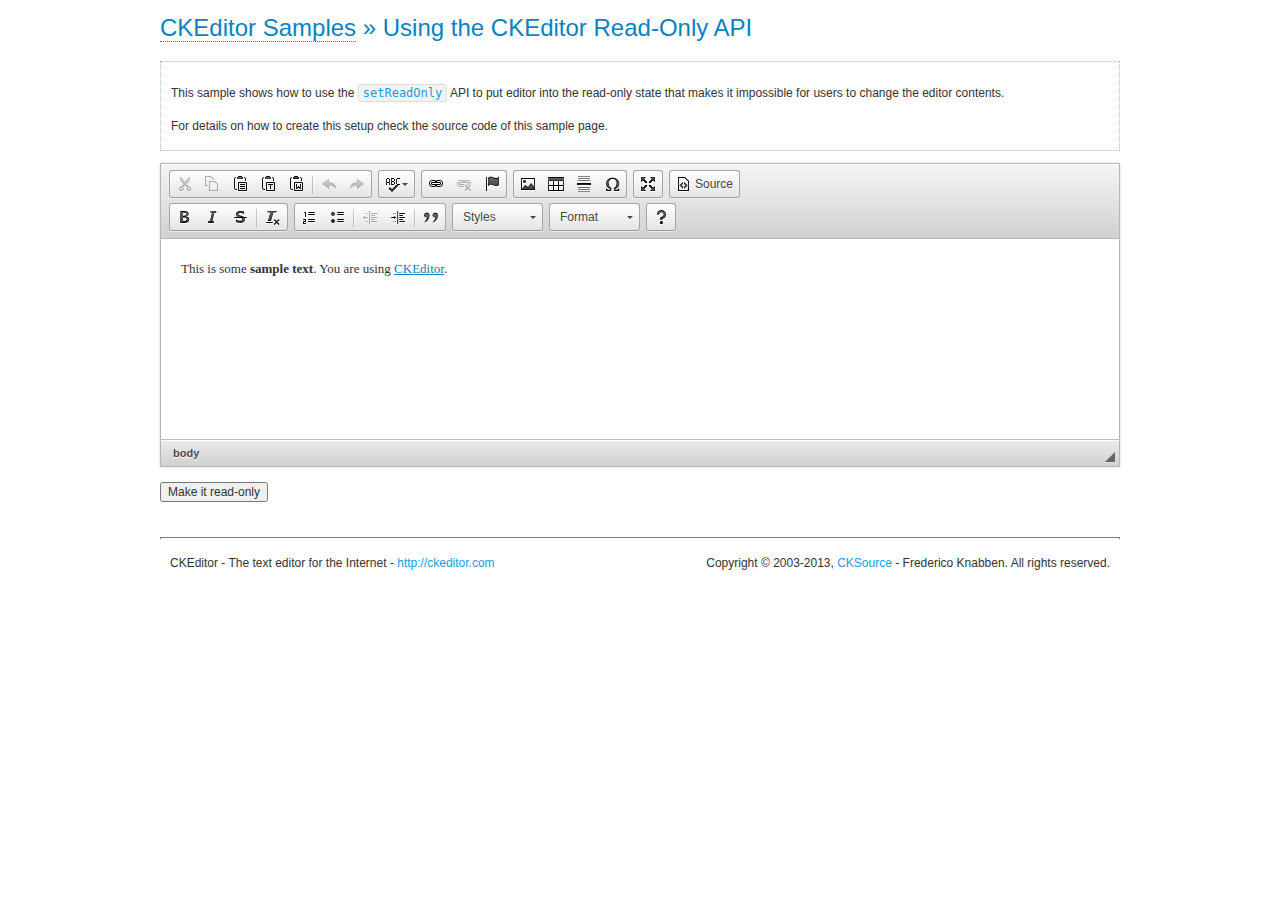
<file: js/ckeditor/samples/readonly.html>
<!DOCTYPE html>
<!--
Copyright (c) 2003-2013, CKSource - Frederico Knabben. All rights reserved.
For licensing, see LICENSE.html or http://ckeditor.com/license
-->
<html>
<head>
	<title>Using the CKEditor Read-Only API &mdash; CKEditor Sample</title>
	<meta charset="utf-8">
	<script src="../ckeditor.js"></script>
	<link rel="stylesheet" href="sample.css">
	<script>

		var editor;

		// The instanceReady event is fired, when an instance of CKEditor has finished
		// its initialization.
		CKEDITOR.on( 'instanceReady', function( ev ) {
			editor = ev.editor;

			// Show this "on" button.
			document.getElementById( 'readOnlyOn' ).style.display = '';

			// Event fired when the readOnly property changes.
			editor.on( 'readOnly', function() {
				document.getElementById( 'readOnlyOn' ).style.display = this.readOnly ? 'none' : '';
				document.getElementById( 'readOnlyOff' ).style.display = this.readOnly ? '' : 'none';
			});
		});

		function toggleReadOnly( isReadOnly ) {
			// Change the read-only state of the editor.
			// http://docs.ckeditor.com/#!/api/CKEDITOR.editor-method-setReadOnly
			editor.setReadOnly( isReadOnly );
		}

	</script>
</head>
<body>
	<h1 class="samples">
		<a href="index.html">CKEditor Samples</a> &raquo; Using the CKEditor Read-Only API
	</h1>
	<div class="description">
		<p>
			This sample shows how to use the
			<code><a class="samples" href="http://docs.ckeditor.com/#!/api/CKEDITOR.editor-method-setReadOnly">setReadOnly</a></code>
			API to put editor into the read-only state that makes it impossible for users to change the editor contents.
		</p>
		<p>
			For details on how to create this setup check the source code of this sample page.
		</p>
	</div>
	<form action="sample_posteddata.php" method="post">
		<p>
			<textarea class="ckeditor" id="editor1" name="editor1" cols="100" rows="10">&lt;p&gt;This is some &lt;strong&gt;sample text&lt;/strong&gt;. You are using &lt;a href="http://ckeditor.com/"&gt;CKEditor&lt;/a&gt;.&lt;/p&gt;</textarea>
		</p>
		<p>
			<input id="readOnlyOn" onclick="toggleReadOnly();" type="button" value="Make it read-only" style="display:none">
			<input id="readOnlyOff" onclick="toggleReadOnly( false );" type="button" value="Make it editable again" style="display:none">
		</p>
	</form>
	<div id="footer">
		<hr>
		<p>
			CKEditor - The text editor for the Internet - <a class="samples" href="http://ckeditor.com/">http://ckeditor.com</a>
		</p>
		<p id="copy">
			Copyright &copy; 2003-2013, <a class="samples" href="http://cksource.com/">CKSource</a> - Frederico
			Knabben. All rights reserved.
		</p>
	</div>
</body>
</html>
</file>
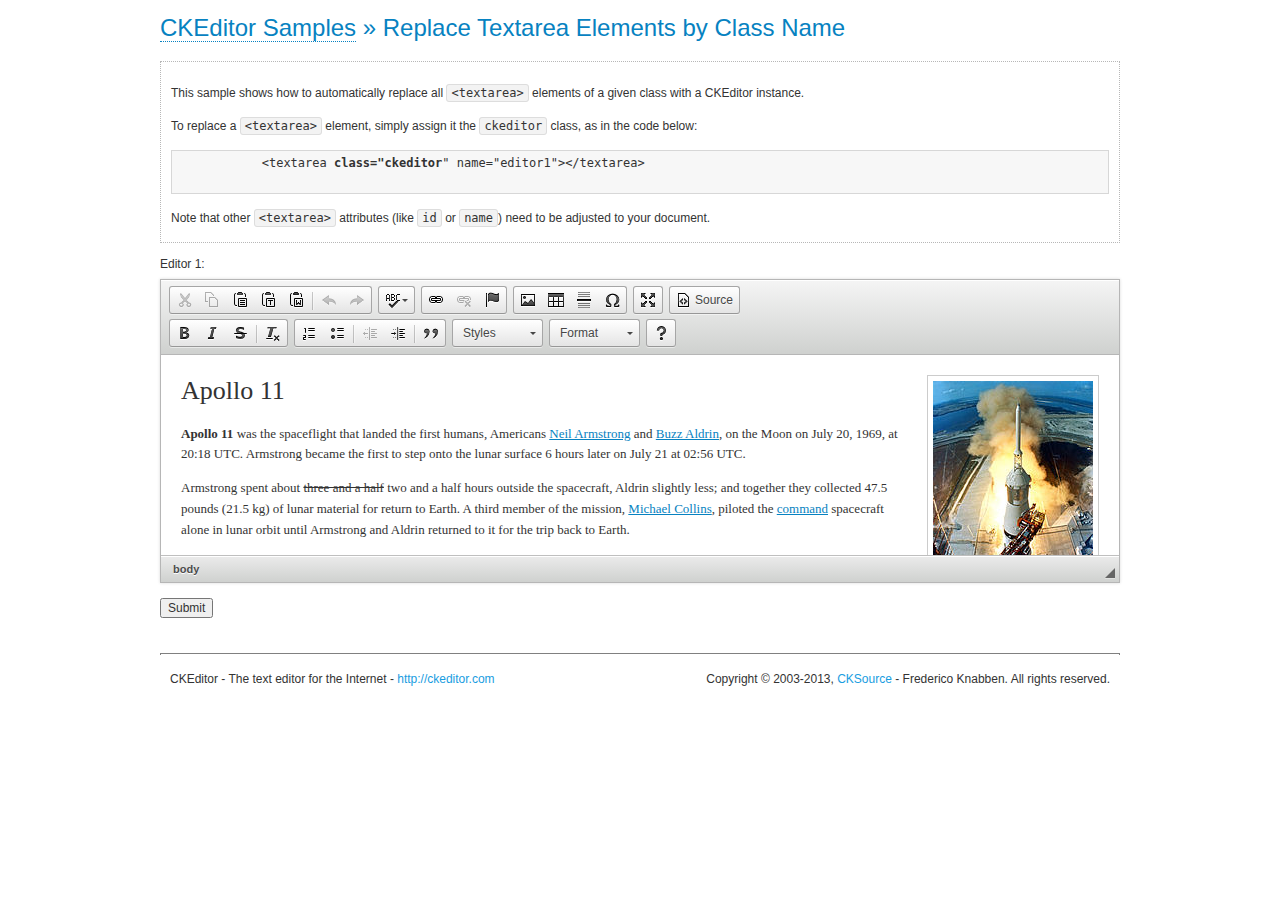
<file: js/ckeditor/samples/replacebyclass.html>
<!DOCTYPE html>
<!--
Copyright (c) 2003-2013, CKSource - Frederico Knabben. All rights reserved.
For licensing, see LICENSE.html or http://ckeditor.com/license
-->
<html>
<head>
	<title>Replace Textareas by Class Name &mdash; CKEditor Sample</title>
	<meta charset="utf-8">
	<script src="../ckeditor.js"></script>
	<link rel="stylesheet" href="sample.css">
</head>
<body>
	<h1 class="samples">
		<a href="index.html">CKEditor Samples</a> &raquo; Replace Textarea Elements by Class Name
	</h1>
	<div class="description">
		<p>
			This sample shows how to automatically replace all <code>&lt;textarea&gt;</code> elements
			of a given class with a CKEditor instance.
		</p>
		<p>
			To replace a <code>&lt;textarea&gt;</code> element, simply assign it the <code>ckeditor</code>
			class, as in the code below:
		</p>
			<pre class="samples">
			&lt;textarea <strong>class="ckeditor</strong>" name="editor1"&gt;&lt;/textarea&gt;
			</pre>
		<p>
			Note that other <code>&lt;textarea&gt;</code> attributes (like <code>id</code> or <code>name</code>) need to be adjusted to your document.
		</p>
	</div>
	<form action="sample_posteddata.php" method="post">
		<p>
			<label for="editor1">
				Editor 1:
			</label>
			<textarea class="ckeditor" cols="80" id="editor1" name="editor1" rows="10">
				&lt;h1&gt;&lt;img alt=&quot;Saturn V carrying Apollo 11&quot; class=&quot;right&quot; src=&quot;assets/sample.jpg&quot;/&gt; Apollo 11&lt;/h1&gt; &lt;p&gt;&lt;b&gt;Apollo 11&lt;/b&gt; was the spaceflight that landed the first humans, Americans &lt;a href=&quot;http://en.wikipedia.org/wiki/Neil_Armstrong&quot; title=&quot;Neil Armstrong&quot;&gt;Neil Armstrong&lt;/a&gt; and &lt;a href=&quot;http://en.wikipedia.org/wiki/Buzz_Aldrin&quot; title=&quot;Buzz Aldrin&quot;&gt;Buzz Aldrin&lt;/a&gt;, on the Moon on July 20, 1969, at 20:18 UTC. Armstrong became the first to step onto the lunar surface 6 hours later on July 21 at 02:56 UTC.&lt;/p&gt; &lt;p&gt;Armstrong spent about &lt;strike&gt;three and a half&lt;/strike&gt; two and a half hours outside the spacecraft, Aldrin slightly less; and together they collected 47.5 pounds (21.5&amp;nbsp;kg) of lunar material for return to Earth. A third member of the mission, &lt;a href=&quot;http://en.wikipedia.org/wiki/Michael_Collins_(astronaut)&quot; title=&quot;Michael Collins (astronaut)&quot;&gt;Michael Collins&lt;/a&gt;, piloted the &lt;a href=&quot;http://en.wikipedia.org/wiki/Apollo_Command/Service_Module&quot; title=&quot;Apollo Command/Service Module&quot;&gt;command&lt;/a&gt; spacecraft alone in lunar orbit until Armstrong and Aldrin returned to it for the trip back to Earth.&lt;/p&gt; &lt;h2&gt;Broadcasting and &lt;em&gt;quotes&lt;/em&gt; &lt;a id=&quot;quotes&quot; name=&quot;quotes&quot;&gt;&lt;/a&gt;&lt;/h2&gt; &lt;p&gt;Broadcast on live TV to a world-wide audience, Armstrong stepped onto the lunar surface and described the event as:&lt;/p&gt; &lt;blockquote&gt;&lt;p&gt;One small step for [a] man, one giant leap for mankind.&lt;/p&gt;&lt;/blockquote&gt; &lt;p&gt;Apollo 11 effectively ended the &lt;a href=&quot;http://en.wikipedia.org/wiki/Space_Race&quot; title=&quot;Space Race&quot;&gt;Space Race&lt;/a&gt; and fulfilled a national goal proposed in 1961 by the late U.S. President &lt;a href=&quot;http://en.wikipedia.org/wiki/John_F._Kennedy&quot; title=&quot;John F. Kennedy&quot;&gt;John F. Kennedy&lt;/a&gt; in a speech before the United States Congress:&lt;/p&gt; &lt;blockquote&gt;&lt;p&gt;[...] before this decade is out, of landing a man on the Moon and returning him safely to the Earth.&lt;/p&gt;&lt;/blockquote&gt; &lt;h2&gt;Technical details &lt;a id=&quot;tech-details&quot; name=&quot;tech-details&quot;&gt;&lt;/a&gt;&lt;/h2&gt; &lt;table align=&quot;right&quot; border=&quot;1&quot; bordercolor=&quot;#ccc&quot; cellpadding=&quot;5&quot; cellspacing=&quot;0&quot; style=&quot;border-collapse:collapse;margin:10px 0 10px 15px;&quot;&gt; &lt;caption&gt;&lt;strong&gt;Mission crew&lt;/strong&gt;&lt;/caption&gt; &lt;thead&gt; &lt;tr&gt; &lt;th scope=&quot;col&quot;&gt;Position&lt;/th&gt; &lt;th scope=&quot;col&quot;&gt;Astronaut&lt;/th&gt; &lt;/tr&gt; &lt;/thead&gt; &lt;tbody&gt; &lt;tr&gt; &lt;td&gt;Commander&lt;/td&gt; &lt;td&gt;Neil A. Armstrong&lt;/td&gt; &lt;/tr&gt; &lt;tr&gt; &lt;td&gt;Command Module Pilot&lt;/td&gt; &lt;td&gt;Michael Collins&lt;/td&gt; &lt;/tr&gt; &lt;tr&gt; &lt;td&gt;Lunar Module Pilot&lt;/td&gt; &lt;td&gt;Edwin &amp;quot;Buzz&amp;quot; E. Aldrin, Jr.&lt;/td&gt; &lt;/tr&gt; &lt;/tbody&gt; &lt;/table&gt; &lt;p&gt;Launched by a &lt;strong&gt;Saturn V&lt;/strong&gt; rocket from &lt;a href=&quot;http://en.wikipedia.org/wiki/Kennedy_Space_Center&quot; title=&quot;Kennedy Space Center&quot;&gt;Kennedy Space Center&lt;/a&gt; in Merritt Island, Florida on July 16, Apollo 11 was the fifth manned mission of &lt;a href=&quot;http://en.wikipedia.org/wiki/NASA&quot; title=&quot;NASA&quot;&gt;NASA&lt;/a&gt;&amp;#39;s Apollo program. The Apollo spacecraft had three parts:&lt;/p&gt; &lt;ol&gt; &lt;li&gt;&lt;strong&gt;Command Module&lt;/strong&gt; with a cabin for the three astronauts which was the only part which landed back on Earth&lt;/li&gt; &lt;li&gt;&lt;strong&gt;Service Module&lt;/strong&gt; which supported the Command Module with propulsion, electrical power, oxygen and water&lt;/li&gt; &lt;li&gt;&lt;strong&gt;Lunar Module&lt;/strong&gt; for landing on the Moon.&lt;/li&gt; &lt;/ol&gt; &lt;p&gt;After being sent to the Moon by the Saturn V&amp;#39;s upper stage, the astronauts separated the spacecraft from it and travelled for three days until they entered into lunar orbit. Armstrong and Aldrin then moved into the Lunar Module and landed in the &lt;a href=&quot;http://en.wikipedia.org/wiki/Mare_Tranquillitatis&quot; title=&quot;Mare Tranquillitatis&quot;&gt;Sea of Tranquility&lt;/a&gt;. They stayed a total of about 21 and a half hours on the lunar surface. After lifting off in the upper part of the Lunar Module and rejoining Collins in the Command Module, they returned to Earth and landed in the &lt;a href=&quot;http://en.wikipedia.org/wiki/Pacific_Ocean&quot; title=&quot;Pacific Ocean&quot;&gt;Pacific Ocean&lt;/a&gt; on July 24.&lt;/p&gt; &lt;hr/&gt; &lt;p style=&quot;text-align: right;&quot;&gt;&lt;small&gt;Source: &lt;a href=&quot;http://en.wikipedia.org/wiki/Apollo_11&quot;&gt;Wikipedia.org&lt;/a&gt;&lt;/small&gt;&lt;/p&gt;
			</textarea>
		</p>
		<p>
			<input type="submit" value="Submit">
		</p>
	</form>
	<div id="footer">
		<hr>
		<p>
			CKEditor - The text editor for the Internet - <a class="samples" href="http://ckeditor.com/">http://ckeditor.com</a>
		</p>
		<p id="copy">
			Copyright &copy; 2003-2013, <a class="samples" href="http://cksource.com/">CKSource</a> - Frederico
			Knabben. All rights reserved.
		</p>
	</div>
</body>
</html>
</file>
<file: js/ckeditor/samples/sample.css>
/*
Copyright (c) 2003-2013, CKSource - Frederico Knabben. All rights reserved.
For licensing, see LICENSE.html or http://ckeditor.com/license
*/

html, body, h1, h2, h3, h4, h5, h6, div, span, blockquote, p, address, form, fieldset, img, ul, ol, dl, dt, dd, li, hr, table, td, th, strong, em, sup, sub, dfn, ins, del, q, cite, var, samp, code, kbd, tt, pre
{
	line-height: 1.5em;
}

body
{
	padding: 10px 30px;
}

input, textarea, select, option, optgroup, button, td, th
{
	font-size: 100%;
}

pre, code, kbd, samp, tt
{
	font-family: monospace,monospace;
	font-size: 1em;
}

body {
    width: 960px;
    margin: 0 auto;
}

code
{
	background: #f3f3f3;
	border: 1px solid #ddd;
	padding: 1px 4px;

	-moz-border-radius: 3px;
	-webkit-border-radius: 3px;
	border-radius: 3px;
}

.new
{
	background: #FF7E00;
	border: 1px solid #DA8028;
	color: #fff;
	font-size: 10px;
	font-weight: bold;
	padding: 1px 4px;
	text-shadow: 0 1px 0 #C97626;
	text-transform: uppercase;
	margin: 0 0 0 3px;

	-moz-border-radius: 3px;
	-webkit-border-radius: 3px;
	border-radius: 3px;

	-moz-box-shadow: 0 2px 3px 0 #FFA54E inset;
	-webkit-box-shadow: 0 2px 3px 0 #FFA54E inset;
	box-shadow: 0 2px 3px 0 #FFA54E inset;
}

h1.samples
{
	color: #0782C1;
	font-size: 200%;
	font-weight: normal;
	margin: 0;
	padding: 0;
}

h1.samples a
{
	color: #0782C1;
	text-decoration: none;
	border-bottom: 1px dotted #0782C1;
}

.samples a:hover
{
	border-bottom: 1px dotted #0782C1;
}

h2.samples
{
	color: #000000;
	font-size: 130%;
	margin: 15px 0 0 0;
	padding: 0;
}

p, blockquote, address, form, pre, dl, h1.samples, h2.samples
{
	margin-bottom: 15px;
}

ul.samples
{
	margin-bottom: 15px;
}

.clear
{
	clear: both;
}

fieldset
{
	margin: 0;
	padding: 10px;
}

body, input, textarea
{
	color: #333333;
	font-family: Arial, Helvetica, sans-serif;
}

body
{
	font-size: 75%;
}

a.samples
{
	color: #189DE1;
	text-decoration: none;
}

form
{
	margin: 0;
	padding: 0;
}

pre.samples
{
	background-color: #F7F7F7;
	border: 1px solid #D7D7D7;
	overflow: auto;
	padding: 0.25em;
	white-space: pre-wrap; /* CSS 2.1 */
	word-wrap: break-word; /* IE7 */
	-moz-tab-size: 4;
	-o-tab-size: 4;
	-webkit-tab-size: 4;
	tab-size: 4;
}

#footer
{
	clear: both;
	padding-top: 10px;
}

#footer hr
{
	margin: 10px 0 15px 0;
	height: 1px;
	border: solid 1px gray;
	border-bottom: none;
}

#footer p
{
	margin: 0 10px 10px 10px;
	float: left;
}

#footer #copy
{
	float: right;
}

#outputSample
{
	width: 100%;
	table-layout: fixed;
}

#outputSample thead th
{
	color: #dddddd;
	background-color: #999999;
	padding: 4px;
	white-space: nowrap;
}

#outputSample tbody th
{
	vertical-align: top;
	text-align: left;
}

#outputSample pre
{
	margin: 0;
	padding: 0;
}

.description
{
	border: 1px dotted #B7B7B7;
	margin-bottom: 10px;
	padding: 10px 10px 0;
	overflow: hidden;
}

label
{
	display: block;
	margin-bottom: 6px;
}

/**
 *	CKEditor editables are automatically set with the "cke_editable" class
 *	plus cke_editable_(inline|themed) depending on the editor type.
 */

/* Style a bit the inline editables. */
.cke_editable.cke_editable_inline
{
	cursor: pointer;
}

/* Once an editable element gets focused, the "cke_focus" class is
   added to it, so we can style it differently. */
.cke_editable.cke_editable_inline.cke_focus
{
	box-shadow: inset 0px 0px 20px 3px #ddd, inset 0 0 1px #000;
	outline: none;
	background: #eee;
	cursor: text;
}

/* Avoid pre-formatted overflows inline editable. */
.cke_editable_inline pre
{
	white-space: pre-wrap;
	word-wrap: break-word;
}

/**
 *	Samples index styles.
 */

.twoColumns,
.twoColumnsLeft,
.twoColumnsRight
{
	overflow: hidden;
}

.twoColumnsLeft,
.twoColumnsRight
{
	width: 45%;
}

.twoColumnsLeft
{
	float: left;
}

.twoColumnsRight
{
	float: right;
}

dl.samples
{
	padding: 0 0 0 40px;
}
dl.samples > dt
{
	display: list-item;
	list-style-type: disc;
	list-style-position: outside;
	margin: 0 0 3px;
}
dl.samples > dd
{
	margin: 0 0 3px;
}
.warning
{
    color: #ff0000;
	background-color: #FFCCBA;
    border: 2px dotted #ff0000;
	padding: 15px 10px;
	margin: 10px 0;
}

/* Used on inline samples */

blockquote
{
	font-style: italic;
	font-family: Georgia, Times, "Times New Roman", serif;
	padding: 2px 0;
	border-style: solid;
	border-color: #ccc;
	border-width: 0;
}

.cke_contents_ltr blockquote
{
	padding-left: 20px;
	padding-right: 8px;
	border-left-width: 5px;
}

.cke_contents_rtl blockquote
{
	padding-left: 8px;
	padding-right: 20px;
	border-right-width: 5px;
}

img.right {
    border: 1px solid #ccc;
    float: right;
    margin-left: 15px;
    padding: 5px;
}

img.left {
    border: 1px solid #ccc;
    float: left;
    margin-right: 15px;
    padding: 5px;
}
</file>
<file: js/bootstrap-daterangepicker/daterangepicker.css>
.daterangepicker.dropdown-menu {
  max-width: none;
}

.daterangepicker.opensleft .ranges, .daterangepicker.opensleft .calendar {
  float: left;
  margin: 4px;
}

.daterangepicker.opensright .ranges, .daterangepicker.opensright .calendar {
  float: right;
  margin: 4px;
}

.daterangepicker .ranges {
  width: 160px;
  text-align: left;
}

.daterangepicker .ranges .range_inputs>div {
  float: left;
}

.daterangepicker .ranges .range_inputs>div:nth-child(2) {
  padding-left: 11px;
}

.daterangepicker .calendar {
  display: none;
  max-width: 230px;
}

.daterangepicker .calendar th, .daterangepicker .calendar td {
  font-family: 'Helvetica Neue', Helvetica, Arial, sans-serif;
  white-space: nowrap;
  text-align: center;
}

.daterangepicker .ranges label {
  color: #333;
  font-size: 11px;
  margin-bottom: 2px;
  text-transform: uppercase;
  text-shadow: 1px 1px 0 #fff;
}

.daterangepicker .ranges input {
  font-size: 11px;
}

.daterangepicker .ranges ul {
  list-style: none;
  margin: 0;
  padding: 0;
}

.daterangepicker .ranges li {
  font-size: 13px;
  background: #f5f5f5;
  border: 1px solid #f5f5f5;
  color: #08c;
  padding: 3px 12px;
  margin-bottom: 8px;
  -webkit-border-radius: 5px;
  -moz-border-radius: 5px;
  border-radius: 5px;
  cursor: pointer;
}

.daterangepicker .ranges li.active, .daterangepicker .ranges li:hover {
  background: #08c;
  border: 1px solid #08c;
  color: #fff;
}

.daterangepicker .calendar {
  border: 1px solid #ddd;
  padding: 4px;
  border-radius: 4px;
  background: #fff;
}

.daterangepicker {
  position: absolute;
  background: #fff;
  top: 100px;
  left: 20px;
  padding: 4px;
  margin-top: 1px;
  -webkit-border-radius: 4px;
  -moz-border-radius: 4px;
  border-radius: 4px;
}

.daterangepicker.opensleft:before {
  position: absolute;
  top: -7px;
  right: 9px;
  display: inline-block;
  border-right: 7px solid transparent;
  border-bottom: 7px solid #ccc;
  border-left: 7px solid transparent;
  border-bottom-color: rgba(0, 0, 0, 0.2);
  content: '';
}

.daterangepicker.opensleft:after {
  position: absolute;
  top: -6px;
  right: 10px;
  display: inline-block;
  border-right: 6px solid transparent;
  border-bottom: 6px solid #fff;
  border-left: 6px solid transparent;
  content: '';
}

.daterangepicker.opensright:before {
  position: absolute;
  top: -7px;
  left: 9px;
  display: inline-block;
  border-right: 7px solid transparent;
  border-bottom: 7px solid #ccc;
  border-left: 7px solid transparent;
  border-bottom-color: rgba(0, 0, 0, 0.2);
  content: '';
}

.daterangepicker.opensright:after {
  position: absolute;
  top: -6px;
  left: 10px;
  display: inline-block;
  border-right: 6px solid transparent;
  border-bottom: 6px solid #fff;
  border-left: 6px solid transparent;
  content: '';
}

.daterangepicker table {
  width: 100%;
  margin: 0;
}

.daterangepicker td, .daterangepicker th {
  text-align: center;
  width: 20px;
  height: 20px;
  -webkit-border-radius: 4px;
  -moz-border-radius: 4px;
  border-radius: 4px;
  cursor: pointer;
  white-space: nowrap;
}

.daterangepicker td.off {
  color: #999;
}
.daterangepicker td.disabled {
  color: #999;
}

.daterangepicker td.available:hover, .daterangepicker th.available:hover {
  background: #eee;
}

.daterangepicker td.active, .daterangepicker td.active:hover {
  background-color: #006dcc;
  background-image: -moz-linear-gradient(top, #0088cc, #0044cc);
  background-image: -ms-linear-gradient(top, #0088cc, #0044cc);
  background-image: -webkit-gradient(linear, 0 0, 0 100%, from(#0088cc), to(#0044cc));
  background-image: -webkit-linear-gradient(top, #0088cc, #0044cc);
  background-image: -o-linear-gradient(top, #0088cc, #0044cc);
  background-image: linear-gradient(top, #0088cc, #0044cc);
  background-repeat: repeat-x;
  filter: progid:DXImageTransform.Microsoft.gradient(startColorstr='#0088cc', endColorstr='#0044cc', GradientType=0);
  border-color: #0044cc #0044cc #002a80;
  border-color: rgba(0, 0, 0, 0.1) rgba(0, 0, 0, 0.1) rgba(0, 0, 0, 0.25);
  filter: progid:DXImageTransform.Microsoft.gradient(enabled = false);
  color: #fff;
  text-shadow: 0 -1px 0 rgba(0, 0, 0, 0.25);
}

.daterangepicker td.week, .daterangepicker th.week {
    font-size: 80%;
    color: #ccc;
}
</file>
<file: js/mini-upload-form/assets/css/style.css>
/*-------------------------
    Simple reset
--------------------------*/


*{
    margin:0;
    padding:0;
}


/*-------------------------
    General Styles
--------------------------*/


html{
    background-color:#ebebec;

    background-image:-webkit-radial-gradient(center, #ebebec, #b4b4b4);
    background-image:-moz-radial-gradient(center, #ebebec, #b4b4b4);
    background-image:radial-gradient(center, #ebebec, #b4b4b4);

    min-height:900px;
}

body{
    font:15px/1.3 Arial, sans-serif;
    color: #4f4f4f;
}

a, a:visited {
    outline:none;
    color:#389dc1;
}

a:hover{
    text-decoration:none;
}

section, footer, header, aside{
    display: block;
}


/*----------------------------
    The file upload form
-----------------------------*/


#upload{
    font-family:'PT Sans Narrow', sans-serif;
    background-color:#373a3d;

    background-image:-webkit-linear-gradient(top, #373a3d, #313437);
    background-image:-moz-linear-gradient(top, #373a3d, #313437);
    background-image:linear-gradient(top, #373a3d, #313437);

    width:250px;
    padding:30px;
    border-radius:3px;

    margin:200px auto 100px;
    box-shadow: 0 0 10px rgba(0, 0, 0, 0.3);
}

#drop{
    background-color: #2E3134;
    padding: 40px 50px;
    margin-bottom: 30px;
    border: 20px solid rgba(0, 0, 0, 0);
    border-radius: 3px;
    border-image: url('../img/border-image.png') 25 repeat;
    text-align: center;
    text-transform: uppercase;

    font-size:16px;
    font-weight:bold;
    color:#7f858a;
}

#drop a{
    background-color:#007a96;
    padding:12px 26px;
    color:#fff;
    font-size:14px;
    border-radius:2px;
    cursor:pointer;
    display:inline-block;
    margin-top:12px;
    line-height:1;
}

#drop a:hover{
    background-color:#0986a3;
}

#drop input{
    display:none;
}

#upload ul{
    list-style:none;
    margin:0 -30px;
    border-top:1px solid #2b2e31;
    border-bottom:1px solid #3d4043;
}

#upload ul li{

    background-color:#333639;

    background-image:-webkit-linear-gradient(top, #333639, #303335);
    background-image:-moz-linear-gradient(top, #333639, #303335);
    background-image:linear-gradient(top, #333639, #303335);

    border-top:1px solid #3d4043;
    border-bottom:1px solid #2b2e31;
    padding:15px;
    height: 52px;

    position: relative;
}

#upload ul li input{
    display: none;
}

#upload ul li p{
    width: 144px;
    overflow: hidden;
    white-space: nowrap;
    color: #EEE;
    font-size: 16px;
    font-weight: bold;
    position: absolute;
    top: 20px;
    left: 100px;
}

#upload ul li i{
    font-weight: normal;
    font-style:normal;
    color:#7f7f7f;
    display:block;
}

#upload ul li canvas{
    top: 15px;
    left: 32px;
    position: absolute;
}

#upload ul li span{
    width: 15px;
    height: 12px;
    background: url('../img/icons.png') no-repeat;
    position: absolute;
    top: 34px;
    right: 33px;
    cursor:pointer;
}

#upload ul li.working span{
    height: 16px;
    background-position: 0 -12px;
}

#upload ul li.error p{
    color:red;
}


/*----------------------------
    The Demo Footer
-----------------------------*/


footer{
    background-color: #080808;
    bottom: 0;
    box-shadow: 0 -1px 2px rgba(0,0,0,0.4);
    height: 40px;
    left: 0;
    position: fixed;
    width: 100%;
    z-index: 100000;
}

footer h2{
    font-size: 14px;
    font-weight: normal;
    position: absolute;
    top:0;
    left: 50%;
    bottom:0;
    margin-left: -420px;
    padding:13px 20px 0;
    border:1px solid #000;
    border-width:0 1px;
    background-color:rgba(0,0,0,0.6);
    box-shadow:0 0 5px #000 inset;
    line-height: 1;
    margin-top: 0;
}

footer h2 a{
    color: #EEEEEE !important;
    text-decoration:none !important;
}

footer h2 i{
    font-style:normal;
    color:#888;
}

#tzine-download{
    opacity:0.9;
    background-color:#257691;
    font-size:11px;
    text-align:center;
    text-transform:uppercase;
    width:150px;
    height:28px;
    line-height:28px;
    text-decoration:none !important;

    display: inline-block;
    border-radius: 2px;
    color: #fff !Important;
    font-weight: bold;
    box-shadow: 0 -1px 2px #1e5e74 inset;

    border-top:1px solid #26849c;

    text-shadow:1px 1px 1px #1e6176;
    margin-top:6px;
}

#tzine-download:hover{
    opacity:1;
}

#tzine-actions{
    position:absolute;
    top:0;
    width:500px;
    right:50%;
    margin-right:-420px;
    text-align:right;
}

#tzine-actions iframe{
    display: inline-block;
    height: 21px;
    width: 95px;
    position: relative;
    float: left;
    margin-top: 11px;
}
</file>
